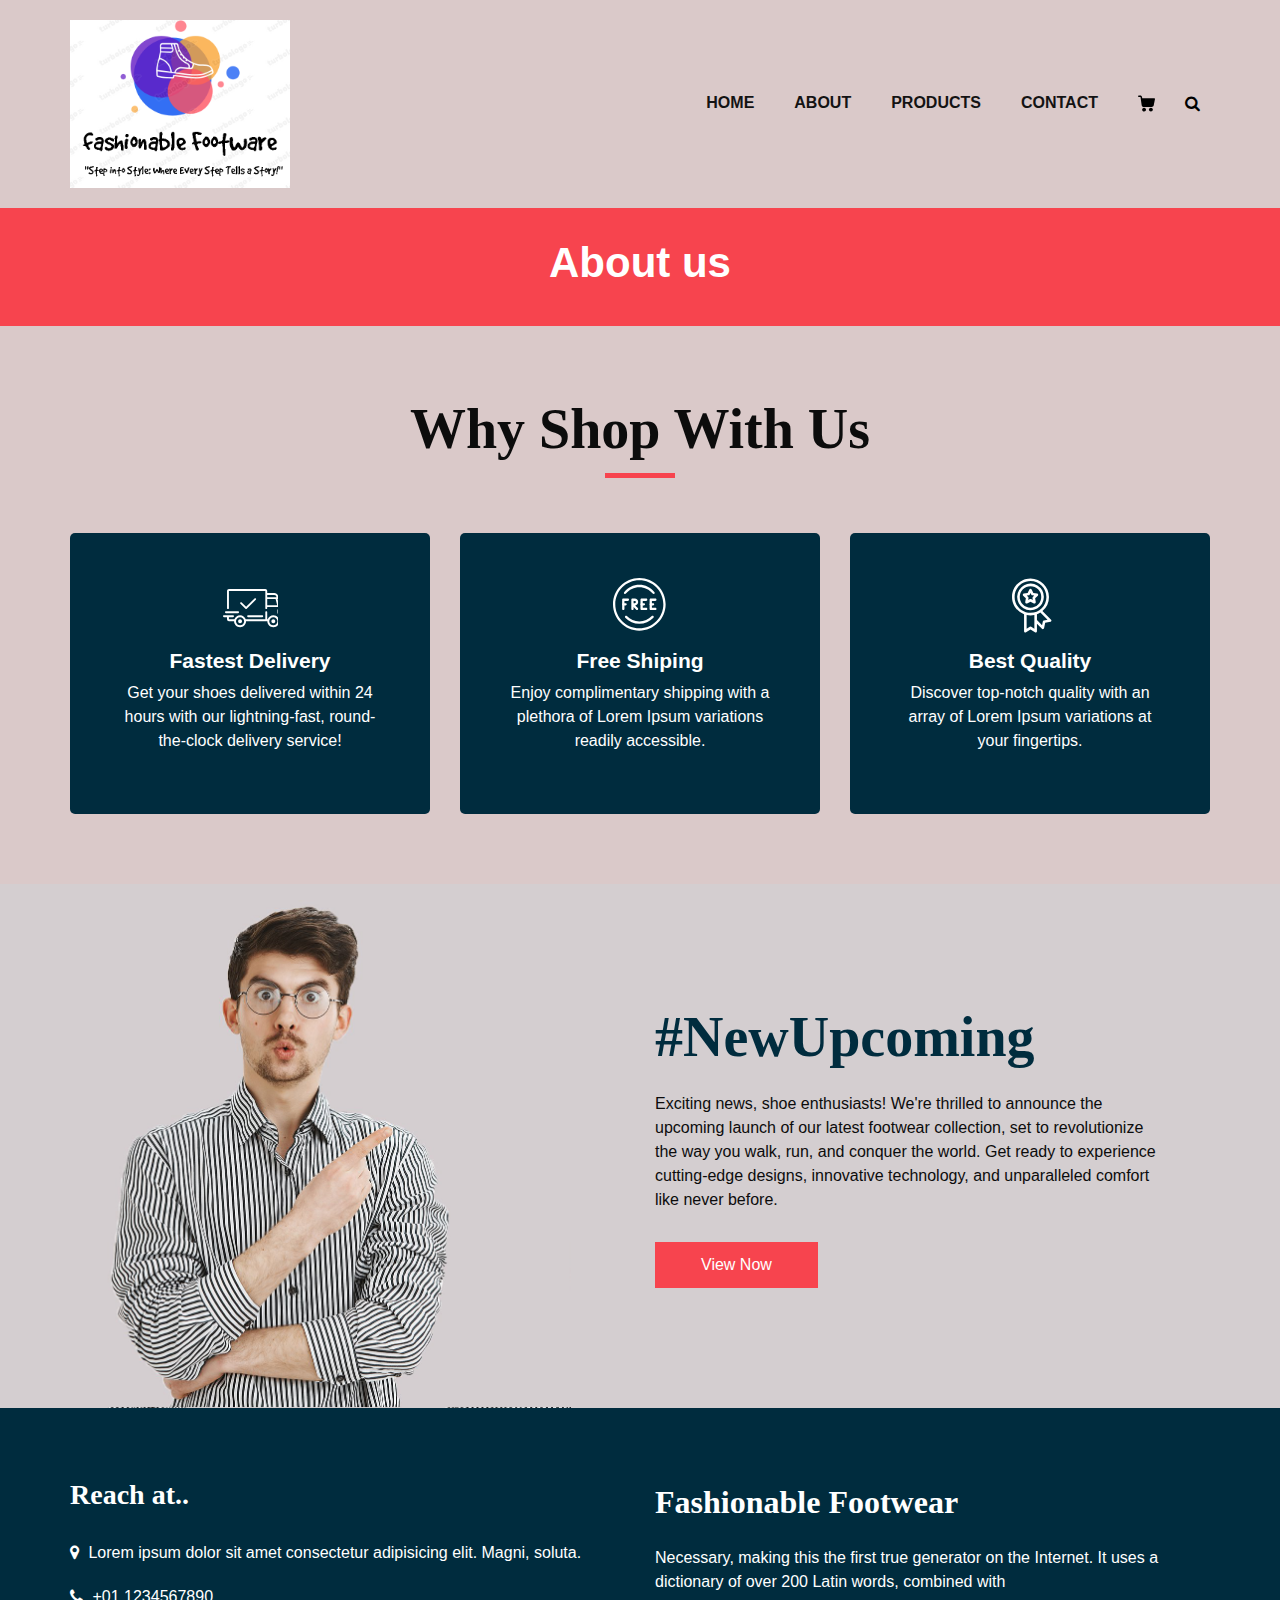
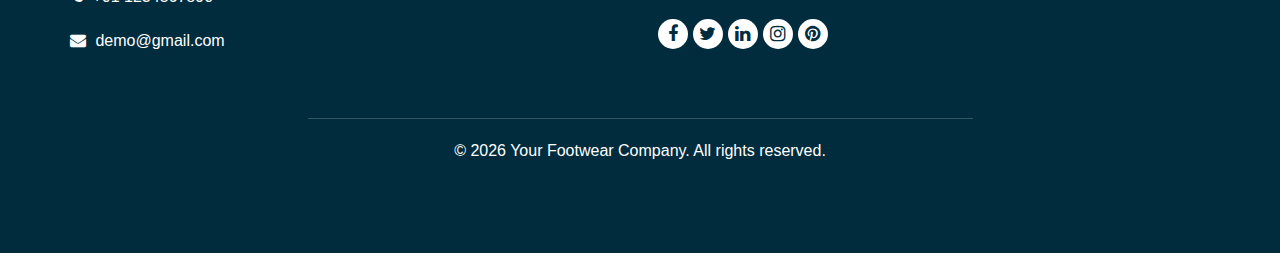
<file: about.html>
<!DOCTYPE html>
<html>

<head>
   <!-- Basic -->
   <meta charset="utf-8" />
   <meta http-equiv="X-UA-Compatible" content="IE=edge" />
   <!-- Mobile Metas -->
   <meta name="viewport" content="width=device-width, initial-scale=1, shrink-to-fit=no" />
   <!-- Site Metas -->
   <meta name="keywords" content="" />
   <meta name="description" content="" />
   <meta name="author" content="" />
   <link rel="shortcut icon" href="images/logo-nav1.png" type="">
   <title>Famms - Fashion HTML Template</title>
   <!-- bootstrap core css -->
   <link rel="stylesheet" type="text/css" href="css/bootstrap.css" />
   <!-- font awesome style -->
   <link href="css/font-awesome.min.css" rel="stylesheet" />
   <!-- Custom styles for this template -->
   <link href="css/style.css" rel="stylesheet" />
   <!-- responsive style -->
   <link href="css/responsive.css" rel="stylesheet" />
</head>

<body class="sub_page">
   <div class="hero_area">
      <!-- header section strats -->
      <header class="header_section">
         <div class="container">
            <nav class="navbar navbar-expand-lg custom_nav-container ">
               <a class="navbar-brand" href="index.html"><img width="220" src="images/logo-nav1.png" alt="#" /></a>
               <button class="navbar-toggler" type="button" data-toggle="collapse" data-target="#navbarSupportedContent"
                  aria-controls="navbarSupportedContent" aria-expanded="false" aria-label="Toggle navigation">
                  <span class=""> </span>
               </button>
               <div class="collapse navbar-collapse" id="navbarSupportedContent">
                  <ul class="navbar-nav">
                     <li class="nav-item">
                        <a class="nav-link" href="index.html">Home <span class="sr-only">(current)</span></a>
                     </li>
                     <!--   <li class="nav-item dropdown active">
                           <a class="nav-link dropdown-toggle" href="#" data-toggle="dropdown" role="button" aria-haspopup="true" aria-expanded="true"> <span class="nav-label">Pages <span class="caret"></span></a>
                           <ul class="dropdown-menu">
                              <li><a href="about.html">About</a></li>
                              <li><a href="testimonial.html">Testimonial</a></li>
                           </ul>
                        </li>-->
                     <li class="nav-item">
                        <a class="nav-link" href="about.html">About</a>
                     <!-- </li>
                     <li class="nav-item">
                        <a class="nav-link" href="testimonial.html"> Testimonial</a>
                     </li> -->
                     <li class="nav-item">
                        <a class="nav-link" href="product.html">Products</a>
                     </li>
                     <!-- <li class="nav-item">
                        <a class="nav-link" href="blog_list.html">Blog</a>
                     </li> -->
                     <li class="nav-item">
                        <a class="nav-link" href="contact.html">Contact</a>
                     </li>
                     <li class="nav-item">
                        <a class="nav-link" href="#">
                           <svg version="1.1" id="Capa_1" xmlns="http://www.w3.org/2000/svg"
                              xmlns:xlink="http://www.w3.org/1999/xlink" x="0px" y="0px" viewBox="0 0 456.029 456.029"
                              style="enable-background:new 0 0 456.029 456.029;" xml:space="preserve">
                              <g>
                                 <g>
                                    <path
                                       d="M345.6,338.862c-29.184,0-53.248,23.552-53.248,53.248c0,29.184,23.552,53.248,53.248,53.248
                                          c29.184,0,53.248-23.552,53.248-53.248C398.336,362.926,374.784,338.862,345.6,338.862z" />
                                 </g>
                              </g>
                              <g>
                                 <g>
                                    <path d="M439.296,84.91c-1.024,0-2.56-0.512-4.096-0.512H112.64l-5.12-34.304C104.448,27.566,84.992,10.67,61.952,10.67H20.48
                                          C9.216,10.67,0,19.886,0,31.15c0,11.264,9.216,20.48,20.48,20.48h41.472c2.56,0,4.608,2.048,5.12,4.608l31.744,216.064
                                          c4.096,27.136,27.648,47.616,55.296,47.616h212.992c26.624,0,49.664-18.944,55.296-45.056l33.28-166.4
                                          C457.728,97.71,450.56,86.958,439.296,84.91z" />
                                 </g>
                              </g>
                              <g>
                                 <g>
                                    <path
                                       d="M215.04,389.55c-1.024-28.16-24.576-50.688-52.736-50.688c-29.696,1.536-52.224,26.112-51.2,55.296
                                          c1.024,28.16,24.064,50.688,52.224,50.688h1.024C193.536,443.31,216.576,418.734,215.04,389.55z" />
                                 </g>
                              </g>
                              <g>
                              </g>
                              <g>
                              </g>
                              <g>
                              </g>
                              <g>
                              </g>
                              <g>
                              </g>
                              <g>
                              </g>
                              <g>
                              </g>
                              <g>
                              </g>
                              <g>
                              </g>
                              <g>
                              </g>
                              <g>
                              </g>
                              <g>
                              </g>
                              <g>
                              </g>
                              <g>
                              </g>
                              <g>
                              </g>
                           </svg>
                        </a>
                     </li>
                     <form class="form-inline">
                        <button class="btn  my-2 my-sm-0 nav_search-btn" type="submit">
                           <i class="fa fa-search" aria-hidden="true"></i>
                        </button>
                     </form>
                  </ul>
               </div>
            </nav>
         </div>
      </header>
      <!-- end header section -->
   </div>
   <!-- inner page section -->
   <section class="inner_page_head">
      <div class="container_fuild">
         <div class="row">
            <div class="col-md-12">
               <div class="full">
                  <h3>About us</h3>
               </div>
            </div>
         </div>
         <div class="info">
            <h6>Lorem ipsum, dolor sit amet consectetur adipisicing elit. <br>Animi, eligendi officia nobis et rerum
               deleniti ex laborum voluptatum unde vitae ea doloremque blanditiis? <br>Id praesentium, facere veritatis
               non sed maiores?Lorem ipsum dolor <br>sit amet consectetur adipisicing elit. Similique, unde.</h6>
         </div>
      </div>
   </section>
   <!-- end inner page section -->
   <!-- why section -->
   <section class="why_section layout_padding">
      <div class="container">
         <div class="heading_container heading_center">
            <h2>
               Why Shop With Us
            </h2>
         </div>
         <div class="row">
            <div class="col-md-4">
               <div class="box ">
                  <div class="img-box">
                     <svg version="1.1" id="Layer_1" xmlns="http://www.w3.org/2000/svg"
                        xmlns:xlink="http://www.w3.org/1999/xlink" x="0px" y="0px" viewBox="0 0 466.67  466.67"
                        style="enable-background:new 0 0 466.67  466.67;" xml:space="preserve">
                        <g>
                           <g>
                              <path d="M476.158,231.363l-13.259-53.035c3.625-0.77,6.345-3.986,6.345-7.839v-8.551c0-18.566-15.105-33.67-33.67-33.67h-60.392
                                    V110.63c0-9.136-7.432-16.568-16.568-16.568H50.772c-9.136,0-16.568,7.432-16.568,16.568V256c0,4.427,3.589,8.017,8.017,8.017
                                    c4.427,0,8.017-3.589,8.017-8.017V110.63c0-0.295,0.239-0.534,0.534-0.534h307.841c0.295,0,0.534,0.239,0.534,0.534v145.372
                                    c0,4.427,3.589,8.017,8.017,8.017c4.427,0,8.017-3.589,8.017-8.017v-9.088h94.569c0.008,0,0.014,0.002,0.021,0.002
                                    c0.008,0,0.015-0.001,0.022-0.001c11.637,0.008,21.518,7.646,24.912,18.171h-24.928c-4.427,0-8.017,3.589-8.017,8.017v17.102
                                    c0,13.851,11.268,25.119,25.119,25.119h9.086v35.273h-20.962c-6.886-19.883-25.787-34.205-47.982-34.205
                                    s-41.097,14.322-47.982,34.205h-3.86v-60.393c0-4.427-3.589-8.017-8.017-8.017c-4.427,0-8.017,3.589-8.017,8.017v60.391H192.817
                                    c-6.886-19.883-25.787-34.205-47.982-34.205s-41.097,14.322-47.982,34.205H50.772c-0.295,0-0.534-0.239-0.534-0.534v-17.637
                                    h34.739c4.427,0,8.017-3.589,8.017-8.017s-3.589-8.017-8.017-8.017H8.017c-4.427,0-8.017,3.589-8.017,8.017
                                    s3.589,8.017,8.017,8.017h26.188v17.637c0,9.136,7.432,16.568,16.568,16.568h43.304c-0.002,0.178-0.014,0.355-0.014,0.534
                                    c0,27.996,22.777,50.772,50.772,50.772s50.772-22.776,50.772-50.772c0-0.18-0.012-0.356-0.014-0.534h180.67
                                    c-0.002,0.178-0.014,0.355-0.014,0.534c0,27.996,22.777,50.772,50.772,50.772c27.995,0,50.772-22.776,50.772-50.772
                                    c0-0.18-0.012-0.356-0.014-0.534h26.203c4.427,0,8.017-3.589,8.017-8.017v-85.511C512,251.989,496.423,234.448,476.158,231.363z
                                    M375.182,144.301h60.392c9.725,0,17.637,7.912,17.637,17.637v0.534h-78.029V144.301z M375.182,230.881v-52.376h71.235
                                    l13.094,52.376H375.182z M144.835,401.904c-19.155,0-34.739-15.583-34.739-34.739s15.584-34.739,34.739-34.739
                                    c19.155,0,34.739,15.583,34.739,34.739S163.99,401.904,144.835,401.904z M427.023,401.904c-19.155,0-34.739-15.583-34.739-34.739
                                    s15.584-34.739,34.739-34.739c19.155,0,34.739,15.583,34.739,34.739S446.178,401.904,427.023,401.904z M495.967,299.29h-9.086
                                    c-5.01,0-9.086-4.076-9.086-9.086v-9.086h18.171V299.29z" />
                           </g>
                        </g>
                        <g>
                           <g>
                              <path
                                 d="M144.835,350.597c-9.136,0-16.568,7.432-16.568,16.568c0,9.136,7.432,16.568,16.568,16.568
                                    c9.136,0,16.568-7.432,16.568-16.568C161.403,358.029,153.971,350.597,144.835,350.597z" />
                           </g>
                        </g>
                        <g>
                           <g>
                              <path
                                 d="M427.023,350.597c-9.136,0-16.568,7.432-16.568,16.568c0,9.136,7.432,16.568,16.568,16.568
                                    c9.136,0,16.568-7.432,16.568-16.568C443.591,358.029,436.159,350.597,427.023,350.597z" />
                           </g>
                        </g>
                        <g>
                           <g>
                              <path d="M332.96,316.393H213.244c-4.427,0-8.017,3.589-8.017,8.017s3.589,8.017,8.017,8.017H332.96
                                    c4.427,0,8.017-3.589,8.017-8.017S337.388,316.393,332.96,316.393z" />
                           </g>
                        </g>
                        <g>
                           <g>
                              <path d="M127.733,282.188H25.119c-4.427,0-8.017,3.589-8.017,8.017s3.589,8.017,8.017,8.017h102.614
                                    c4.427,0,8.017-3.589,8.017-8.017S132.16,282.188,127.733,282.188z" />
                           </g>
                        </g>
                        <g>
                           <g>
                              <path d="M278.771,173.37c-3.13-3.13-8.207-3.13-11.337,0.001l-71.292,71.291l-37.087-37.087c-3.131-3.131-8.207-3.131-11.337,0
                                    c-3.131,3.131-3.131,8.206,0,11.337l42.756,42.756c1.565,1.566,3.617,2.348,5.668,2.348s4.104-0.782,5.668-2.348l76.96-76.96
                                    C281.901,181.576,281.901,176.501,278.771,173.37z" />
                           </g>
                        </g>
                        <g>
                        </g>
                        <g>
                        </g>
                        <g>
                        </g>
                        <g>
                        </g>
                        <g>
                        </g>
                        <g>
                        </g>
                        <g>
                        </g>
                        <g>
                        </g>
                        <g>
                        </g>
                        <g>
                        </g>
                        <g>
                        </g>
                        <g>
                        </g>
                        <g>
                        </g>
                        <g>
                        </g>
                        <g>
                        </g>
                     </svg>
                  </div>
                  <div class="detail-box">
                     <h5>
                        Fastest Delivery
                     </h5>
                     <p>
                        Get your shoes delivered within 24 hours with our lightning-fast, round-the-clock delivery service!
                     </p>
                  </div>
               </div>
            </div>
            <div class="col-md-4">
               <div class="box ">
                  <div class="img-box">
                     <svg version="1.1" id="Capa_1" xmlns="http://www.w3.org/2000/svg"
                        xmlns:xlink="http://www.w3.org/1999/xlink" x="0px" y="0px" viewBox="0 0 512.667 512.667"height="512" width="512"
                        style="enable-background:new 0 0 512.667 512.667;" xml:space="preserve">
                        <g>
                           <g>
                              <path d="M138.667,192H96c-5.888,0-10.667,4.779-10.667,10.667V288c0,5.888,4.779,10.667,10.667,10.667s10.667-4.779,10.667-10.667
                                    v-74.667h32c5.888,0,10.667-4.779,10.667-10.667S144.555,192,138.667,192z" />
                           </g>
                        </g>
                        <g>
                           <g>
                              <path d="M117.333,234.667H96c-5.888,0-10.667,4.779-10.667,10.667S90.112,256,96,256h21.333c5.888,0,10.667-4.779,10.667-10.667
                                    S123.221,234.667,117.333,234.667z" />
                           </g>
                        </g>
                        <g>
                           <g>
                              <path d="M245.333,0C110.059,0,0,110.059,0,245.333s110.059,245.333,245.333,245.333s245.333-110.059,245.333-245.333
                                    S380.608,0,245.333,0z M245.333,469.333c-123.52,0-224-100.48-224-224s100.48-224,224-224s224,100.48,224,224
                                    S368.853,469.333,245.333,469.333z" />
                           </g>
                        </g>
                        <g>
                           <g>
                              <path d="M386.752,131.989C352.085,88.789,300.544,64,245.333,64s-106.752,24.789-141.419,67.989
                                    c-3.691,4.587-2.965,11.307,1.643,14.997c4.587,3.691,11.307,2.965,14.976-1.643c30.613-38.144,76.096-60.011,124.8-60.011
                                    s94.187,21.867,124.779,60.011c2.112,2.624,5.205,3.989,8.32,3.989c2.368,0,4.715-0.768,6.677-2.347
                                    C389.717,143.296,390.443,136.576,386.752,131.989z" />
                           </g>
                        </g>
                        <g>
                           <g>
                              <path
                                 d="M376.405,354.923c-4.224-4.032-11.008-3.861-15.061,0.405c-30.613,32.235-71.808,50.005-116.011,50.005
                                    s-85.397-17.771-115.989-50.005c-4.032-4.309-10.816-4.437-15.061-0.405c-4.309,4.053-4.459,10.816-0.405,15.083
                                    c34.667,36.544,81.344,56.661,131.456,56.661s96.789-20.117,131.477-56.661C380.864,365.739,380.693,358.976,376.405,354.923z" />
                           </g>
                        </g>
                        <g>
                           <g>
                              <path d="M206.805,255.723c15.701-2.027,27.861-15.488,27.861-31.723c0-17.643-14.357-32-32-32h-21.333
                                    c-5.888,0-10.667,4.779-10.667,10.667v42.581c0,0.043,0,0.107,0,0.149V288c0,5.888,4.779,10.667,10.667,10.667
                                    S192,293.888,192,288v-16.917l24.448,24.469c2.091,2.069,4.821,3.115,7.552,3.115c2.731,0,5.461-1.045,7.531-3.136
                                    c4.16-4.16,4.16-10.923,0-15.083L206.805,255.723z M192,234.667v-21.333h10.667c5.867,0,10.667,4.779,10.667,10.667
                                    s-4.8,10.667-10.667,10.667H192z" />
                           </g>
                        </g>
                        <g>
                           <g>
                              <path d="M309.333,277.333h-32v-64h32c5.888,0,10.667-4.779,10.667-10.667S315.221,192,309.333,192h-42.667
                                    c-5.888,0-10.667,4.779-10.667,10.667V288c0,5.888,4.779,10.667,10.667,10.667h42.667c5.888,0,10.667-4.779,10.667-10.667
                                    S315.221,277.333,309.333,277.333z" />
                           </g>
                        </g>
                        <g>
                           <g>
                              <path d="M288,234.667h-21.333c-5.888,0-10.667,4.779-10.667,10.667S260.779,256,266.667,256H288
                                    c5.888,0,10.667-4.779,10.667-10.667S293.888,234.667,288,234.667z" />
                           </g>
                        </g>
                        <g>
                           <g>
                              <path d="M394.667,277.333h-32v-64h32c5.888,0,10.667-4.779,10.667-10.667S400.555,192,394.667,192H352
                                    c-5.888,0-10.667,4.779-10.667,10.667V288c0,5.888,4.779,10.667,10.667,10.667h42.667c5.888,0,10.667-4.779,10.667-10.667
                                    S400.555,277.333,394.667,277.333z" />
                           </g>
                        </g>
                        <g>
                           <g>
                              <path d="M373.333,234.667H352c-5.888,0-10.667,4.779-10.667,10.667S346.112,256,352,256h21.333
                                    c5.888,0,10.667-4.779,10.667-10.667S379.221,234.667,373.333,234.667z" />
                           </g>
                        </g>
                        <g>
                        </g>
                        <g>
                        </g>
                        <g>
                        </g>
                        <g>
                        </g>
                        <g>
                        </g>
                        <g>
                        </g>
                        <g>
                        </g>
                        <g>
                        </g>
                        <g>
                        </g>
                        <g>
                        </g>
                        <g>
                        </g>
                        <g>
                        </g>
                        <g>
                        </g>
                        <g>
                        </g>
                        <g>
                        </g>
                     </svg>
                  </div>
                  <div class="detail-box">
                     <h5>
                        Free Shiping
                     </h5>
                     <p>
                    
                    Enjoy complimentary shipping with a plethora of Lorem Ipsum variations readily accessible.
                     </p>
                  </div>
               </div>
            </div>
            <div class="col-md-4">
               <div class="box ">
                  <div class="img-box">
                     <svg id="_30_Premium" height="512" viewBox="0 0 512 512" width="512"
                        xmlns="http://www.w3.org/2000/svg" data-name="30_Premium">
                        <g id="filled">
                           <path
                              d="m252.92 300h3.08a124.245 124.245 0 1 0 -4.49-.09c.075.009.15.023.226.03.394.039.789.06 1.184.06zm-96.92-124a100 100 0 1 1 100 100 100.113 100.113 0 0 1 -100-100z" />
                           <path
                              d="m447.445 387.635-80.4-80.4a171.682 171.682 0 0 0 60.955-131.235c0-94.841-77.159-172-172-172s-172 77.159-172 172c0 73.747 46.657 136.794 112 161.2v158.8c-.3 9.289 11.094 15.384 18.656 9.984l41.344-27.562 41.344 27.562c7.574 5.4 18.949-.7 18.656-9.984v-70.109l46.6 46.594c6.395 6.789 18.712 3.025 20.253-6.132l9.74-48.724 48.725-9.742c9.163-1.531 12.904-13.893 6.127-20.252zm-339.445-211.635c0-81.607 66.393-148 148-148s148 66.393 148 148-66.393 148-148 148-148-66.393-148-148zm154.656 278.016a12 12 0 0 0 -13.312 0l-29.344 19.562v-129.378a172.338 172.338 0 0 0 72 0v129.38zm117.381-58.353a12 12 0 0 0 -9.415 9.415l-6.913 34.58-47.709-47.709v-54.749a171.469 171.469 0 0 0 31.467-15.6l67.151 67.152z" />
                           <path
                              d="m287.62 236.985c8.349 4.694 19.251-3.212 17.367-12.618l-5.841-35.145 25.384-25c7.049-6.5 2.89-19.3-6.634-20.415l-35.23-5.306-15.933-31.867c-4.009-8.713-17.457-8.711-21.466 0l-15.933 31.866-35.23 5.306c-9.526 1.119-13.681 13.911-6.634 20.415l25.384 25-5.841 35.145c-1.879 9.406 9 17.31 17.367 12.618l31.62-16.414zm-53-32.359 2.928-17.615a12 12 0 0 0 -3.417-10.516l-12.721-12.531 17.658-2.66a12 12 0 0 0 8.947-6.5l7.985-15.971 7.985 15.972a12 12 0 0 0 8.947 6.5l17.658 2.66-12.723 12.535a12 12 0 0 0 -3.417 10.516l2.928 17.615-15.849-8.231a12 12 0 0 0 -11.058 0z" />
                        </g>
                     </svg>
                  </div>
                  <div class="detail-box">
                     <h5>
                        Best Quality
                     </h5>
                     <p>
                     
                   Discover top-notch quality with an array of Lorem Ipsum variations at your fingertips.
                     </p>
                  </div>
               </div>
            </div>
         </div>
      </div>
   </section>
   <!-- end why section -->
   <!-- arrival section -->
   <section class="arrival_section">
      <div class="container">
         <div class="box">
            <div class="arrival_bg_box">
               <img src="images/arrival-bg.png" alt="">
            </div>
            <div class="row">
               <div class="col-md-6 ml-auto">
                  <div class="heading_container remove_line_bt">
                     <h2>
                        #NewUpcoming
                     </h2>
                  </div>
                  <p style="margin-top: 20px;margin-bottom: 30px;">
                     Exciting news, shoe enthusiasts! We're thrilled to announce the upcoming launch of our latest footwear collection, set to revolutionize the way you walk, run, and conquer the world. Get ready to experience cutting-edge designs, innovative technology, and unparalleled comfort like never before.
                  </p>
                  <a href="product.html">
                     View Now
                  </a>
               </div>
            </div>
         </div>
      </div>
   </section>
   <!-- end arrival section -->
   <!-- footer section -->
   <footer class="footer_section">
      <div class="container">
         <div class="row">
            <div class="col-md-6 footer-col flex">
               <div class="footer_contact">
                  <h4>
                     Reach at..
                  </h4>
                  <div class="contact_link_box">
                     <a href="">
                        <i class="fa fa-map-marker" aria-hidden="true"></i>
                        <span>
                          Lorem ipsum dolor sit amet consectetur adipisicing elit. Magni, soluta.
                        </span>
                     </a>
                     <a href="">
                        <i class="fa fa-phone" aria-hidden="true"></i>
                        <span>
                           +01 1234567890
                        </span>
                     </a>
                     <a href="">
                        <i class="fa fa-envelope" aria-hidden="true"></i>
                        <span>
                           demo@gmail.com
                        </span>
                     </a>
                  </div>
               </div>
            </div>
            <div class="col-md-6 footer-col">
               <div class="footer_detail">
                  <a href="index.html" class="footer-logo">
                     Fashionable Footwear
                  </a>
                  <p>
                     Necessary, making this the first true generator on the Internet. It uses a dictionary of over 200
                     Latin words, combined with
                  </p>
                  <div class="footer_social">
                     <a href="">
                        <i class="fa fa-facebook" aria-hidden="true"></i>
                     </a>
                     <a href="">
                        <i class="fa fa-twitter" aria-hidden="true"></i>
                     </a>
                     <a href="">
                        <i class="fa fa-linkedin" aria-hidden="true"></i>
                     </a>
                     <a href="">
                        <i class="fa fa-instagram" aria-hidden="true"></i>
                     </a>
                     <a href="">
                        <i class="fa fa-pinterest" aria-hidden="true"></i>
                     </a>
                  </div>
               </div>
            </div>
         </div>
         <div class="footer-info">
            <div class="col-lg-7 mx-auto px-0">
               <p>
                  &copy; <span id="displayYear"></span>  Your Footwear Company. All rights reserved.
               </p>
            </div>
         </div>
      </div>
   </footer>
   <!-- footer section -->
   <!-- jQery -->
   <script src="js/jquery-3.4.1.min.js"></script>
   <!-- popper js -->
   <script src="js/popper.min.js"></script>
   <!-- bootstrap js -->
   <script src="js/bootstrap.js"></script>
   <!-- custom js -->
   <script src="js/custom.js"></script>
</body>

</html>
</file>
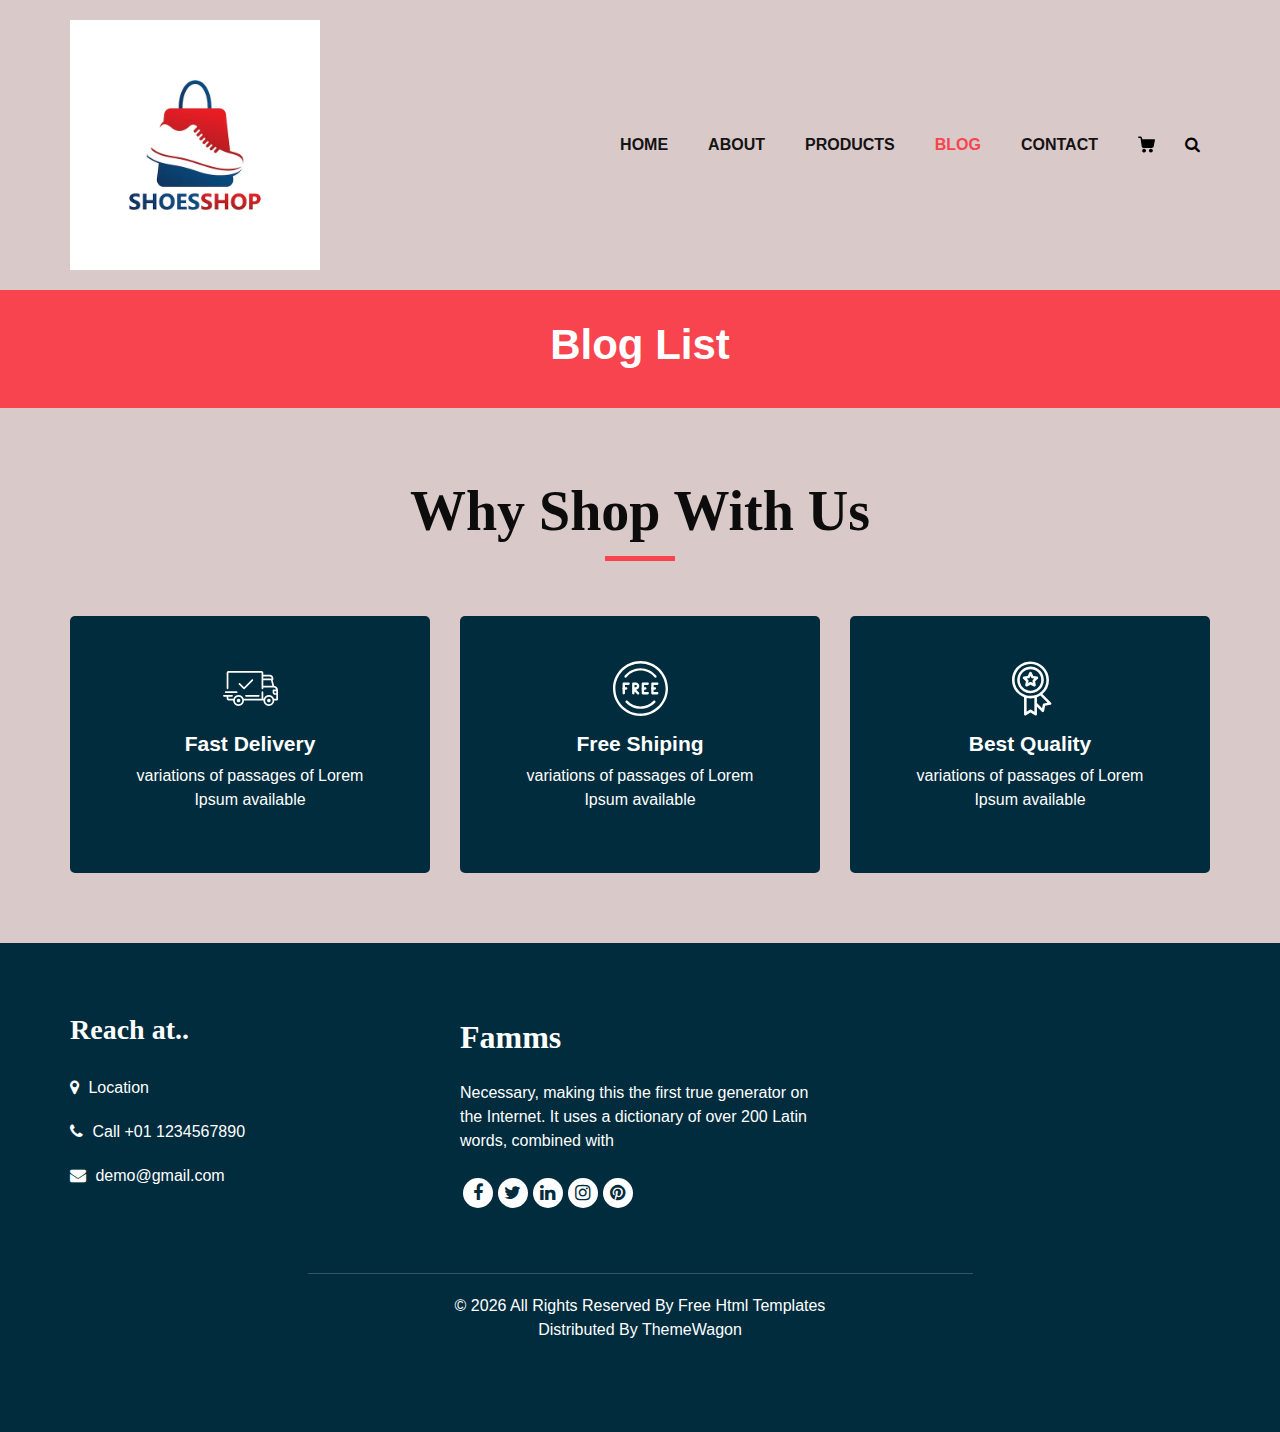
<file: blog_list.html>
<!DOCTYPE html>
<html>
   <head>
      <!-- Basic -->
      <meta charset="utf-8" />
      <meta http-equiv="X-UA-Compatible" content="IE=edge" />
      <!-- Mobile Metas -->
      <meta name="viewport" content="width=device-width, initial-scale=1, shrink-to-fit=no" />
      <!-- Site Metas -->
      <meta name="keywords" content="" />
      <meta name="description" content="" />
      <meta name="author" content="" />
      <link rel="shortcut icon" href="images/favicon.png" type="">
      <title>Famms - Fashion HTML Template</title>
      <!-- bootstrap core css -->
      <link rel="stylesheet" type="text/css" href="css/bootstrap.css" />
      <!-- font awesome style -->
      <link href="css/font-awesome.min.css" rel="stylesheet" />
      <!-- Custom styles for this template -->
      <link href="css/style.css" rel="stylesheet" />
      <!-- responsive style -->
      <link href="css/responsive.css" rel="stylesheet" />
   </head>
   <body class="sub_page">
      <div class="hero_area">
         <!-- header section strats -->
         <header class="header_section">
            <div class="container">
               <nav class="navbar navbar-expand-lg custom_nav-container ">
                  <a class="navbar-brand" href="index.html"><img width="250" src="images/shoes logo.avif" alt="#" /></a>
                  <button class="navbar-toggler" type="button" data-toggle="collapse" data-target="#navbarSupportedContent" aria-controls="navbarSupportedContent" aria-expanded="false" aria-label="Toggle navigation">
                  <span class=""> </span>
                  </button>
                  <div class="collapse navbar-collapse" id="navbarSupportedContent">
                     <ul class="navbar-nav">
                        <li class="nav-item">
                           <a class="nav-link" href="index.html">Home <span class="sr-only">(current)</span></a>
                        </li>
                  <!--      <li class="nav-item dropdown">
                           <a class="nav-link dropdown-toggle" href="#" data-toggle="dropdown" role="button" aria-haspopup="true" aria-expanded="true"> <span class="nav-label">Pages <span class="caret"></span></a>
                           <ul class="dropdown-menu">
                              <li><a href="about.html">About</a></li>
                              <li><a href="testimonial.html">Testimonial</a></li>
                           </ul>
                        </li> -->
                        <li class="nav-item">
                           <a class="nav-link" href="about.html">About</a>
                        </li>
                        <li class="nav-item">
                           <a class="nav-link" href="product.html">Products</a>
                        </li>
                        <li class="nav-item active">
                           <a class="nav-link" href="blog_list.html">Blog</a>
                        </li>
                        <li class="nav-item">
                           <a class="nav-link" href="contact.html">Contact</a>
                        </li>
                        <li class="nav-item">
                           <a class="nav-link" href="#">
                              <svg version="1.1" id="Capa_1" xmlns="http://www.w3.org/2000/svg" xmlns:xlink="http://www.w3.org/1999/xlink" x="0px" y="0px" viewBox="0 0 456.029 456.029" style="enable-background:new 0 0 456.029 456.029;" xml:space="preserve">
                                 <g>
                                    <g>
                                       <path d="M345.6,338.862c-29.184,0-53.248,23.552-53.248,53.248c0,29.184,23.552,53.248,53.248,53.248
                                          c29.184,0,53.248-23.552,53.248-53.248C398.336,362.926,374.784,338.862,345.6,338.862z" />
                                    </g>
                                 </g>
                                 <g>
                                    <g>
                                       <path d="M439.296,84.91c-1.024,0-2.56-0.512-4.096-0.512H112.64l-5.12-34.304C104.448,27.566,84.992,10.67,61.952,10.67H20.48
                                          C9.216,10.67,0,19.886,0,31.15c0,11.264,9.216,20.48,20.48,20.48h41.472c2.56,0,4.608,2.048,5.12,4.608l31.744,216.064
                                          c4.096,27.136,27.648,47.616,55.296,47.616h212.992c26.624,0,49.664-18.944,55.296-45.056l33.28-166.4
                                          C457.728,97.71,450.56,86.958,439.296,84.91z" />
                                    </g>
                                 </g>
                                 <g>
                                    <g>
                                       <path d="M215.04,389.55c-1.024-28.16-24.576-50.688-52.736-50.688c-29.696,1.536-52.224,26.112-51.2,55.296
                                          c1.024,28.16,24.064,50.688,52.224,50.688h1.024C193.536,443.31,216.576,418.734,215.04,389.55z" />
                                    </g>
                                 </g>
                                 <g>
                                 </g>
                                 <g>
                                 </g>
                                 <g>
                                 </g>
                                 <g>
                                 </g>
                                 <g>
                                 </g>
                                 <g>
                                 </g>
                                 <g>
                                 </g>
                                 <g>
                                 </g>
                                 <g>
                                 </g>
                                 <g>
                                 </g>
                                 <g>
                                 </g>
                                 <g>
                                 </g>
                                 <g>
                                 </g>
                                 <g>
                                 </g>
                                 <g>
                                 </g>
                              </svg>
                           </a>
                        </li>
                        <form class="form-inline">
                           <button class="btn  my-2 my-sm-0 nav_search-btn" type="submit">
                           <i class="fa fa-search" aria-hidden="true"></i>
                           </button>
                        </form>
                     </ul>
                  </div>
               </nav>
            </div>
         </header>
         <!-- end header section -->
      </div>
      <!-- inner page section -->
      <section class="inner_page_head">
         <div class="container_fuild">
            <div class="row">
               <div class="col-md-12">
                  <div class="full">
                     <h3>Blog List</h3>
                  </div>
               </div>
            </div>
         </div>
      </section>
      <!-- end inner page section -->
      <!-- why section -->
      <section class="why_section layout_padding">
         <div class="container">
            <div class="heading_container heading_center">
               <h2>
                  Why Shop With Us
               </h2>
            </div>
            <div class="row">
               <div class="col-md-4">
                  <div class="box ">
                     <div class="img-box">
                        <svg version="1.1" id="Layer_1" xmlns="http://www.w3.org/2000/svg" xmlns:xlink="http://www.w3.org/1999/xlink" x="0px" y="0px" viewBox="0 0 512 512" style="enable-background:new 0 0 512 512;" xml:space="preserve">
                           <g>
                              <g>
                                 <path d="M476.158,231.363l-13.259-53.035c3.625-0.77,6.345-3.986,6.345-7.839v-8.551c0-18.566-15.105-33.67-33.67-33.67h-60.392
                                    V110.63c0-9.136-7.432-16.568-16.568-16.568H50.772c-9.136,0-16.568,7.432-16.568,16.568V256c0,4.427,3.589,8.017,8.017,8.017
                                    c4.427,0,8.017-3.589,8.017-8.017V110.63c0-0.295,0.239-0.534,0.534-0.534h307.841c0.295,0,0.534,0.239,0.534,0.534v145.372
                                    c0,4.427,3.589,8.017,8.017,8.017c4.427,0,8.017-3.589,8.017-8.017v-9.088h94.569c0.008,0,0.014,0.002,0.021,0.002
                                    c0.008,0,0.015-0.001,0.022-0.001c11.637,0.008,21.518,7.646,24.912,18.171h-24.928c-4.427,0-8.017,3.589-8.017,8.017v17.102
                                    c0,13.851,11.268,25.119,25.119,25.119h9.086v35.273h-20.962c-6.886-19.883-25.787-34.205-47.982-34.205
                                    s-41.097,14.322-47.982,34.205h-3.86v-60.393c0-4.427-3.589-8.017-8.017-8.017c-4.427,0-8.017,3.589-8.017,8.017v60.391H192.817
                                    c-6.886-19.883-25.787-34.205-47.982-34.205s-41.097,14.322-47.982,34.205H50.772c-0.295,0-0.534-0.239-0.534-0.534v-17.637
                                    h34.739c4.427,0,8.017-3.589,8.017-8.017s-3.589-8.017-8.017-8.017H8.017c-4.427,0-8.017,3.589-8.017,8.017
                                    s3.589,8.017,8.017,8.017h26.188v17.637c0,9.136,7.432,16.568,16.568,16.568h43.304c-0.002,0.178-0.014,0.355-0.014,0.534
                                    c0,27.996,22.777,50.772,50.772,50.772s50.772-22.776,50.772-50.772c0-0.18-0.012-0.356-0.014-0.534h180.67
                                    c-0.002,0.178-0.014,0.355-0.014,0.534c0,27.996,22.777,50.772,50.772,50.772c27.995,0,50.772-22.776,50.772-50.772
                                    c0-0.18-0.012-0.356-0.014-0.534h26.203c4.427,0,8.017-3.589,8.017-8.017v-85.511C512,251.989,496.423,234.448,476.158,231.363z
                                    M375.182,144.301h60.392c9.725,0,17.637,7.912,17.637,17.637v0.534h-78.029V144.301z M375.182,230.881v-52.376h71.235
                                    l13.094,52.376H375.182z M144.835,401.904c-19.155,0-34.739-15.583-34.739-34.739s15.584-34.739,34.739-34.739
                                    c19.155,0,34.739,15.583,34.739,34.739S163.99,401.904,144.835,401.904z M427.023,401.904c-19.155,0-34.739-15.583-34.739-34.739
                                    s15.584-34.739,34.739-34.739c19.155,0,34.739,15.583,34.739,34.739S446.178,401.904,427.023,401.904z M495.967,299.29h-9.086
                                    c-5.01,0-9.086-4.076-9.086-9.086v-9.086h18.171V299.29z" />
                              </g>
                           </g>
                           <g>
                              <g>
                                 <path d="M144.835,350.597c-9.136,0-16.568,7.432-16.568,16.568c0,9.136,7.432,16.568,16.568,16.568
                                    c9.136,0,16.568-7.432,16.568-16.568C161.403,358.029,153.971,350.597,144.835,350.597z" />
                              </g>
                           </g>
                           <g>
                              <g>
                                 <path d="M427.023,350.597c-9.136,0-16.568,7.432-16.568,16.568c0,9.136,7.432,16.568,16.568,16.568
                                    c9.136,0,16.568-7.432,16.568-16.568C443.591,358.029,436.159,350.597,427.023,350.597z" />
                              </g>
                           </g>
                           <g>
                              <g>
                                 <path d="M332.96,316.393H213.244c-4.427,0-8.017,3.589-8.017,8.017s3.589,8.017,8.017,8.017H332.96
                                    c4.427,0,8.017-3.589,8.017-8.017S337.388,316.393,332.96,316.393z" />
                              </g>
                           </g>
                           <g>
                              <g>
                                 <path d="M127.733,282.188H25.119c-4.427,0-8.017,3.589-8.017,8.017s3.589,8.017,8.017,8.017h102.614
                                    c4.427,0,8.017-3.589,8.017-8.017S132.16,282.188,127.733,282.188z" />
                              </g>
                           </g>
                           <g>
                              <g>
                                 <path d="M278.771,173.37c-3.13-3.13-8.207-3.13-11.337,0.001l-71.292,71.291l-37.087-37.087c-3.131-3.131-8.207-3.131-11.337,0
                                    c-3.131,3.131-3.131,8.206,0,11.337l42.756,42.756c1.565,1.566,3.617,2.348,5.668,2.348s4.104-0.782,5.668-2.348l76.96-76.96
                                    C281.901,181.576,281.901,176.501,278.771,173.37z" />
                              </g>
                           </g>
                           <g>
                           </g>
                           <g>
                           </g>
                           <g>
                           </g>
                           <g>
                           </g>
                           <g>
                           </g>
                           <g>
                           </g>
                           <g>
                           </g>
                           <g>
                           </g>
                           <g>
                           </g>
                           <g>
                           </g>
                           <g>
                           </g>
                           <g>
                           </g>
                           <g>
                           </g>
                           <g>
                           </g>
                           <g>
                           </g>
                        </svg>
                     </div>
                     <div class="detail-box">
                        <h5>
                           Fast Delivery
                        </h5>
                        <p>
                           variations of passages of Lorem Ipsum available
                        </p>
                     </div>
                  </div>
               </div>
               <div class="col-md-4">
                  <div class="box ">
                     <div class="img-box">
                        <svg version="1.1" id="Capa_1" xmlns="http://www.w3.org/2000/svg" xmlns:xlink="http://www.w3.org/1999/xlink" x="0px" y="0px" viewBox="0 0 490.667 490.667" style="enable-background:new 0 0 490.667 490.667;" xml:space="preserve">
                           <g>
                              <g>
                                 <path d="M138.667,192H96c-5.888,0-10.667,4.779-10.667,10.667V288c0,5.888,4.779,10.667,10.667,10.667s10.667-4.779,10.667-10.667
                                    v-74.667h32c5.888,0,10.667-4.779,10.667-10.667S144.555,192,138.667,192z" />
                              </g>
                           </g>
                           <g>
                              <g>
                                 <path d="M117.333,234.667H96c-5.888,0-10.667,4.779-10.667,10.667S90.112,256,96,256h21.333c5.888,0,10.667-4.779,10.667-10.667
                                    S123.221,234.667,117.333,234.667z" />
                              </g>
                           </g>
                           <g>
                              <g>
                                 <path d="M245.333,0C110.059,0,0,110.059,0,245.333s110.059,245.333,245.333,245.333s245.333-110.059,245.333-245.333
                                    S380.608,0,245.333,0z M245.333,469.333c-123.52,0-224-100.48-224-224s100.48-224,224-224s224,100.48,224,224
                                    S368.853,469.333,245.333,469.333z" />
                              </g>
                           </g>
                           <g>
                              <g>
                                 <path d="M386.752,131.989C352.085,88.789,300.544,64,245.333,64s-106.752,24.789-141.419,67.989
                                    c-3.691,4.587-2.965,11.307,1.643,14.997c4.587,3.691,11.307,2.965,14.976-1.643c30.613-38.144,76.096-60.011,124.8-60.011
                                    s94.187,21.867,124.779,60.011c2.112,2.624,5.205,3.989,8.32,3.989c2.368,0,4.715-0.768,6.677-2.347
                                    C389.717,143.296,390.443,136.576,386.752,131.989z" />
                              </g>
                           </g>
                           <g>
                              <g>
                                 <path d="M376.405,354.923c-4.224-4.032-11.008-3.861-15.061,0.405c-30.613,32.235-71.808,50.005-116.011,50.005
                                    s-85.397-17.771-115.989-50.005c-4.032-4.309-10.816-4.437-15.061-0.405c-4.309,4.053-4.459,10.816-0.405,15.083
                                    c34.667,36.544,81.344,56.661,131.456,56.661s96.789-20.117,131.477-56.661C380.864,365.739,380.693,358.976,376.405,354.923z" />
                              </g>
                           </g>
                           <g>
                              <g>
                                 <path d="M206.805,255.723c15.701-2.027,27.861-15.488,27.861-31.723c0-17.643-14.357-32-32-32h-21.333
                                    c-5.888,0-10.667,4.779-10.667,10.667v42.581c0,0.043,0,0.107,0,0.149V288c0,5.888,4.779,10.667,10.667,10.667
                                    S192,293.888,192,288v-16.917l24.448,24.469c2.091,2.069,4.821,3.115,7.552,3.115c2.731,0,5.461-1.045,7.531-3.136
                                    c4.16-4.16,4.16-10.923,0-15.083L206.805,255.723z M192,234.667v-21.333h10.667c5.867,0,10.667,4.779,10.667,10.667
                                    s-4.8,10.667-10.667,10.667H192z" />
                              </g>
                           </g>
                           <g>
                              <g>
                                 <path d="M309.333,277.333h-32v-64h32c5.888,0,10.667-4.779,10.667-10.667S315.221,192,309.333,192h-42.667
                                    c-5.888,0-10.667,4.779-10.667,10.667V288c0,5.888,4.779,10.667,10.667,10.667h42.667c5.888,0,10.667-4.779,10.667-10.667
                                    S315.221,277.333,309.333,277.333z" />
                              </g>
                           </g>
                           <g>
                              <g>
                                 <path d="M288,234.667h-21.333c-5.888,0-10.667,4.779-10.667,10.667S260.779,256,266.667,256H288
                                    c5.888,0,10.667-4.779,10.667-10.667S293.888,234.667,288,234.667z" />
                              </g>
                           </g>
                           <g>
                              <g>
                                 <path d="M394.667,277.333h-32v-64h32c5.888,0,10.667-4.779,10.667-10.667S400.555,192,394.667,192H352
                                    c-5.888,0-10.667,4.779-10.667,10.667V288c0,5.888,4.779,10.667,10.667,10.667h42.667c5.888,0,10.667-4.779,10.667-10.667
                                    S400.555,277.333,394.667,277.333z" />
                              </g>
                           </g>
                           <g>
                              <g>
                                 <path d="M373.333,234.667H352c-5.888,0-10.667,4.779-10.667,10.667S346.112,256,352,256h21.333
                                    c5.888,0,10.667-4.779,10.667-10.667S379.221,234.667,373.333,234.667z" />
                              </g>
                           </g>
                           <g>
                           </g>
                           <g>
                           </g>
                           <g>
                           </g>
                           <g>
                           </g>
                           <g>
                           </g>
                           <g>
                           </g>
                           <g>
                           </g>
                           <g>
                           </g>
                           <g>
                           </g>
                           <g>
                           </g>
                           <g>
                           </g>
                           <g>
                           </g>
                           <g>
                           </g>
                           <g>
                           </g>
                           <g>
                           </g>
                        </svg>
                     </div>
                     <div class="detail-box">
                        <h5>
                           Free Shiping
                        </h5>
                        <p>
                           variations of passages of Lorem Ipsum available
                        </p>
                     </div>
                  </div>
               </div>
               <div class="col-md-4">
                  <div class="box ">
                     <div class="img-box">
                        <svg id="_30_Premium" height="512" viewBox="0 0 512 512" width="512" xmlns="http://www.w3.org/2000/svg" data-name="30_Premium">
                           <g id="filled">
                              <path d="m252.92 300h3.08a124.245 124.245 0 1 0 -4.49-.09c.075.009.15.023.226.03.394.039.789.06 1.184.06zm-96.92-124a100 100 0 1 1 100 100 100.113 100.113 0 0 1 -100-100z" />
                              <path d="m447.445 387.635-80.4-80.4a171.682 171.682 0 0 0 60.955-131.235c0-94.841-77.159-172-172-172s-172 77.159-172 172c0 73.747 46.657 136.794 112 161.2v158.8c-.3 9.289 11.094 15.384 18.656 9.984l41.344-27.562 41.344 27.562c7.574 5.4 18.949-.7 18.656-9.984v-70.109l46.6 46.594c6.395 6.789 18.712 3.025 20.253-6.132l9.74-48.724 48.725-9.742c9.163-1.531 12.904-13.893 6.127-20.252zm-339.445-211.635c0-81.607 66.393-148 148-148s148 66.393 148 148-66.393 148-148 148-148-66.393-148-148zm154.656 278.016a12 12 0 0 0 -13.312 0l-29.344 19.562v-129.378a172.338 172.338 0 0 0 72 0v129.38zm117.381-58.353a12 12 0 0 0 -9.415 9.415l-6.913 34.58-47.709-47.709v-54.749a171.469 171.469 0 0 0 31.467-15.6l67.151 67.152z" />
                              <path d="m287.62 236.985c8.349 4.694 19.251-3.212 17.367-12.618l-5.841-35.145 25.384-25c7.049-6.5 2.89-19.3-6.634-20.415l-35.23-5.306-15.933-31.867c-4.009-8.713-17.457-8.711-21.466 0l-15.933 31.866-35.23 5.306c-9.526 1.119-13.681 13.911-6.634 20.415l25.384 25-5.841 35.145c-1.879 9.406 9 17.31 17.367 12.618l31.62-16.414zm-53-32.359 2.928-17.615a12 12 0 0 0 -3.417-10.516l-12.721-12.531 17.658-2.66a12 12 0 0 0 8.947-6.5l7.985-15.971 7.985 15.972a12 12 0 0 0 8.947 6.5l17.658 2.66-12.723 12.535a12 12 0 0 0 -3.417 10.516l2.928 17.615-15.849-8.231a12 12 0 0 0 -11.058 0z" />
                           </g>
                        </svg>
                     </div>
                     <div class="detail-box">
                        <h5>
                           Best Quality
                        </h5>
                        <p>
                           variations of passages of Lorem Ipsum available
                        </p>
                     </div>
                  </div>
               </div>
            </div>
         </div>
      </section>
      <!-- end why section -->
      <!-- footer section -->
      <footer class="footer_section">
         <div class="container">
            <div class="row">
               <div class="col-md-4 footer-col">
                  <div class="footer_contact">
                     <h4>
                        Reach at..
                     </h4>
                     <div class="contact_link_box">
                        <a href="">
                        <i class="fa fa-map-marker" aria-hidden="true"></i>
                        <span>
                        Location
                        </span>
                        </a>
                        <a href="">
                        <i class="fa fa-phone" aria-hidden="true"></i>
                        <span>
                        Call +01 1234567890
                        </span>
                        </a>
                        <a href="">
                        <i class="fa fa-envelope" aria-hidden="true"></i>
                        <span>
                        demo@gmail.com
                        </span>
                        </a>
                     </div>
                  </div>
               </div>
               <div class="col-md-4 footer-col">
                  <div class="footer_detail">
                     <a href="index.html" class="footer-logo">
                     Famms
                     </a>
                     <p>
                        Necessary, making this the first true generator on the Internet. It uses a dictionary of over 200 Latin words, combined with
                     </p>
                     <div class="footer_social">
                        <a href="">
                        <i class="fa fa-facebook" aria-hidden="true"></i>
                        </a>
                        <a href="">
                        <i class="fa fa-twitter" aria-hidden="true"></i>
                        </a>
                        <a href="">
                        <i class="fa fa-linkedin" aria-hidden="true"></i>
                        </a>
                        <a href="">
                        <i class="fa fa-instagram" aria-hidden="true"></i>
                        </a>
                        <a href="">
                        <i class="fa fa-pinterest" aria-hidden="true"></i>
                        </a>
                     </div>
                  </div>
               </div>
               <div class="col-md-4 footer-col">
                  <div class="map_container">
                     <div class="map">
                        <div id="googleMap"></div>
                     </div>
                  </div>
               </div>
            </div>
            <div class="footer-info">
               <div class="col-lg-7 mx-auto px-0">
                  <p>
                     &copy; <span id="displayYear"></span> All Rights Reserved By
                     <a href="https://html.design/">Free Html Templates</a><br>
         
                     Distributed By <a href="https://themewagon.com/" target="_blank">ThemeWagon</a>
                  </p>
               </div>
            </div>
         </div>
      </footer>
      <!-- footer section -->
      <!-- jQery -->
      <script src="js/jquery-3.4.1.min.js"></script>
      <!-- popper js -->
      <script src="js/popper.min.js"></script>
      <!-- bootstrap js -->
      <script src="js/bootstrap.js"></script>
      <!-- custom js -->
      <script src="js/custom.js"></script>
   </body>
</html>
</file>
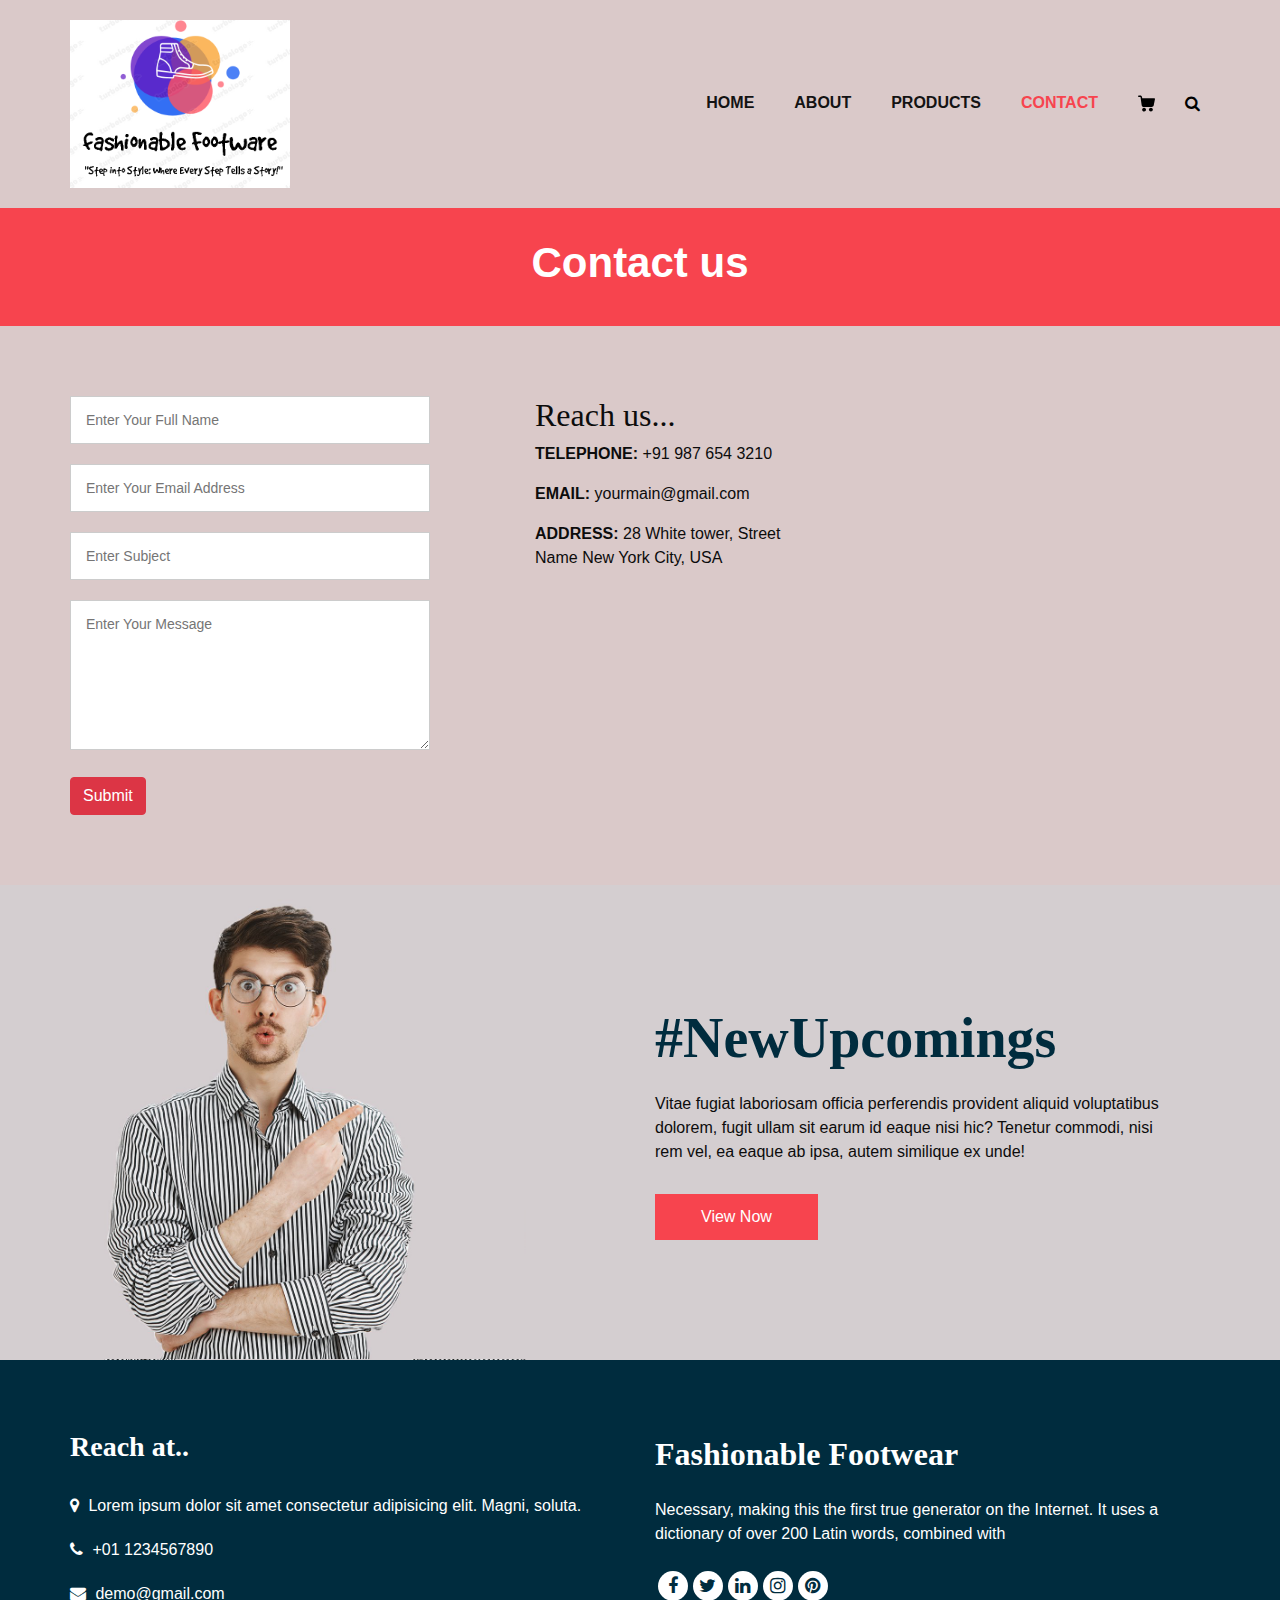
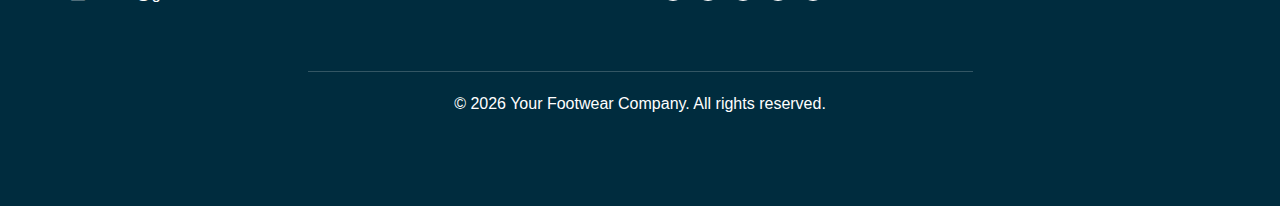
<file: contact.html>
<!DOCTYPE html>
<html>
   <head>
      <!-- Basic -->
      <meta charset="utf-8" />
      <meta http-equiv="X-UA-Compatible" content="IE=edge" />
      <!-- Mobile Metas -->
      <meta name="viewport" content="width=device-width, initial-scale=1, shrink-to-fit=no" />
      <!-- Site Metas -->
      <meta name="keywords" content="" />
      <meta name="description" content="" />
      <meta name="author" content="" />
      <link rel="shortcut icon" href="images/logo-nav.png" type="">
      <title>Famms - Fashion HTML Template</title>
      <!-- bootstrap core css -->
      <link rel="stylesheet" type="text/css" href="css/bootstrap.css" />
      <!-- font awesome style -->
      <link href="css/font-awesome.min.css" rel="stylesheet" />
      <!-- Custom styles for this template -->
      <link href="css/style.css" rel="stylesheet" />
      <!-- responsive style -->
      <link href="css/responsive.css" rel="stylesheet" />
   </head>
   <body class="sub_page">
      <div class="hero_area">
         <!-- header section strats -->
         <header class="header_section">
            <div class="container">
               <nav class="navbar navbar-expand-lg custom_nav-container ">
                  <a class="navbar-brand" href="index.html"><img width="220" src="images/logo-nav1.png" alt="#" /></a>
                  <button class="navbar-toggler" type="button" data-toggle="collapse" data-target="#navbarSupportedContent" aria-controls="navbarSupportedContent" aria-expanded="false" aria-label="Toggle navigation">
                  <span class=""> </span>
                  </button>
                  <div class="collapse navbar-collapse" id="navbarSupportedContent">
                     <ul class="navbar-nav">
                        <li class="nav-item">
                           <a class="nav-link" href="index.html">Home <span class="sr-only">(current)</span></a>
                        </li>
                    <!--    <li class="nav-item dropdown">
                           <a class="nav-link dropdown-toggle" href="#" data-toggle="dropdown" role="button" aria-haspopup="true" aria-expanded="true"> <span class="nav-label">Pages <span class="caret"></span></a>
                           <ul class="dropdown-menu">
                              <li><a href="about.html">About</a></li>
                              <li><a href="testimonial.html">Testimonial</a></li>
                           </ul>
                        </li>-->
                        <li class="nav-item">
                           <a class="nav-link" href="about.html">About</a>
                        </li>
                        <li class="nav-item">
                           <a class="nav-link" href="product.html">Products</a>
                        </li>
                        <!-- <li class="nav-item">
                           <a class="nav-link" href="blog_list.html">Blog</a>
                        </li> -->
                        <li class="nav-item active">
                           <a class="nav-link" href="contact.html">Contact</a>
                        </li>
                        <li class="nav-item">
                           <a class="nav-link" href="#">
                              <svg version="1.1" id="Capa_1" xmlns="http://www.w3.org/2000/svg" xmlns:xlink="http://www.w3.org/1999/xlink" x="0px" y="0px" viewBox="0 0 456.029 456.029" style="enable-background:new 0 0 456.029 456.029;" xml:space="preserve">
                                 <g>
                                    <g>
                                       <path d="M345.6,338.862c-29.184,0-53.248,23.552-53.248,53.248c0,29.184,23.552,53.248,53.248,53.248
                                          c29.184,0,53.248-23.552,53.248-53.248C398.336,362.926,374.784,338.862,345.6,338.862z" />
                                    </g>
                                 </g>
                                 <g>
                                    <g>
                                       <path d="M439.296,84.91c-1.024,0-2.56-0.512-4.096-0.512H112.64l-5.12-34.304C104.448,27.566,84.992,10.67,61.952,10.67H20.48
                                          C9.216,10.67,0,19.886,0,31.15c0,11.264,9.216,20.48,20.48,20.48h41.472c2.56,0,4.608,2.048,5.12,4.608l31.744,216.064
                                          c4.096,27.136,27.648,47.616,55.296,47.616h212.992c26.624,0,49.664-18.944,55.296-45.056l33.28-166.4
                                          C457.728,97.71,450.56,86.958,439.296,84.91z" />
                                    </g>
                                 </g>
                                 <g>
                                    <g>
                                       <path d="M215.04,389.55c-1.024-28.16-24.576-50.688-52.736-50.688c-29.696,1.536-52.224,26.112-51.2,55.296
                                          c1.024,28.16,24.064,50.688,52.224,50.688h1.024C193.536,443.31,216.576,418.734,215.04,389.55z" />
                                    </g>
                                 </g>
                                 <g>
                                 </g>
                                 <g>
                                 </g>
                                 <g>
                                 </g>
                                 <g>
                                 </g>
                                 <g>
                                 </g>
                                 <g>
                                 </g>
                                 <g>
                                 </g>
                                 <g>
                                 </g>
                                 <g>
                                 </g>
                                 <g>
                                 </g>
                                 <g>
                                 </g>
                                 <g>
                                 </g>
                                 <g>
                                 </g>
                                 <g>
                                 </g>
                                 <g>
                                 </g>
                              </svg>
                           </a>
                        </li>
                        <form class="form-inline">
                           <button class="btn  my-2 my-sm-0 nav_search-btn" type="submit">
                           <i class="fa fa-search" aria-hidden="true"></i>
                           </button>
                        </form>
                     </ul>
                  </div>
               </nav>
            </div>
         </header>
         <!-- end header section -->
      </div>
      <!-- inner page section -->
      <section class="inner_page_head">
         <div class="container_fuild">
            <div class="row">
               <div class="col-md-12">
                  <div class="full">
                     <h3>Contact us</h3>
                  </div>
               </div>
            </div>
         </div>
      </section>
      <!-- end inner page section -->
      <!-- why section -->
      <section class="why_section layout_padding">
         <div class="container">
         
            <div class="row">
               <div class="col-lg-4 ">
                  <div class="contact">
                     <form action="index.html">
                        <fieldset>
                           <input type="text" placeholder="Enter your full name" name="name" required />
                           <input type="email" placeholder="Enter your email address" name="email" required />
                           <input type="text" placeholder="Enter subject" name="subject" required />
                           <textarea placeholder="Enter your message" required></textarea>
                           <button class="btn btn-danger" type="submit" value="">Submit</button> 
                        </fieldset>
                     </form>
                  </div>
               </div>
               <!-- <div class="col-lg-4 map">
                  <iframe src="https://www.google.com/maps/embed?pb=!1m18!1m12!1m3!1d1754.5992061180016!2d77.04168293849658!3d28.41326935305428!2m3!1f0!2f0!3f0!3m2!1i1024!2i768!4f13.1!3m3!1m2!1s0x390d229aeba0bcbb%3A0xc7c82ac32b24b289!2sSPAZE%20ITECH%20PARK%2C%20Sector%2049%2C%20Gurugram%2C%20Haryana%20122018!5e0!3m2!1sen!2sin!4v1690796320123!5m2!1sen!2sin" width="400" height="450" style="border:0;" allowfullscreen="" loading="lazy" referrerpolicy="no-referrer-when-downgrade"></iframe>
               </div> -->
               <div class="col-lg-4 address">
                  <h2>Reach us...</h2>
                  
                  <p><strong>TELEPHONE:</strong> +91 987 654 3210</p>
                  <p><strong>EMAIL:</strong> yourmain@gmail.com</p>
                  <p><strong>ADDRESS:</strong> 28 White tower, Street Name New York City, USA</p>
                 
               </div>
            </div>
         </div>
      </section>
      <!-- end why section -->
      <!-- arrival section -->
      <section class="arrival_section">
         <div class="container">
            <div class="box">
               <div class="arrival_bg_box">
                  <img src="images/arrival-bg.png" alt="">
               </div>
               <div class="row">
                  <div class="col-md-6 ml-auto">
                     <div class="heading_container remove_line_bt">
                        <h2>
                           #NewUpcomings
                        </h2>
                     </div>
                     <p style="margin-top: 20px;margin-bottom: 30px;">
                        Vitae fugiat laboriosam officia perferendis provident aliquid voluptatibus dolorem, fugit ullam sit earum id eaque nisi hic? Tenetur commodi, nisi rem vel, ea eaque ab ipsa, autem similique ex unde!
                     </p>
                     <a href="">
                    View Now
                     </a>
                  </div>
               </div>
            </div>
         </div>
      </section>
      <!-- end arrival section -->
      <!-- footer section -->
     <!-- <footer class="footer_section">
         <div class="container">
            <div class="row">
               <div class="col-md-4 footer-col">
                  <div class="footer_contact">
                     <h4>
                        Reach at..
                     </h4>
                     <div class="contact_link_box">
                        <a href="">
                        <i class="fa fa-map-marker" aria-hidden="true"></i>
                        <span>
                        Location
                        </span>
                        </a>
                        <a href="">
                        <i class="fa fa-phone" aria-hidden="true"></i>
                        <span>
                        Call +01 1234567890
                        </span>
                        </a>
                        <a href="">
                        <i class="fa fa-envelope" aria-hidden="true"></i>
                        <span>
                        demo@gmail.com
                        </span>
                        </a>
                     </div>
                  </div>
               </div>
               <div class="col-md-4 footer-col">
                  <div class="footer_detail">
                     <a href="index.html" class="footer-logo">
                     Famms
                     </a>
                     <p>
                        Necessary, making this the first true generator on the Internet. It uses a dictionary of over 200 Latin words, combined with
                     </p>
                     <div class="footer_social">
                        <a href="">
                        <i class="fa fa-facebook" aria-hidden="true"></i>
                        </a>
                        <a href="">
                        <i class="fa fa-twitter" aria-hidden="true"></i>
                        </a>
                        <a href="">
                        <i class="fa fa-linkedin" aria-hidden="true"></i>
                        </a>
                        <a href="">
                        <i class="fa fa-instagram" aria-hidden="true"></i>
                        </a>
                        <a href="">
                        <i class="fa fa-pinterest" aria-hidden="true"></i>
                        </a>
                     </div>
                  </div>
               </div>
               <div class="col-md-4 footer-col">
                  <div class="map_container">
                     <div class="map">
                        <div id="googleMap"></div>
                     </div>
                  </div>
               </div>
            </div>
            <div class="footer-info">
               <div class="col-lg-7 mx-auto px-0">
                  <p>
                     &copy; <span id="displayYear"></span> All Rights Reserved By
                     <a href="https://html.design/">Free Html Templates</a><br>
         
                     Distributed By <a href="https://themewagon.com/" target="_blank">ThemeWagon</a>
                  </p>
               </div>
            </div>
         </div>
      </footer>-->
      <footer class="footer_section">
         <div class="container">
            <div class="row">
               <div class="col-md-6 footer-col flex">
                  <div class="footer_contact">
                     <h4>
                        Reach at..
                     </h4>
                     <div class="contact_link_box">
                        <a href="">
                           <i class="fa fa-map-marker" aria-hidden="true"></i>
                           <span>
                             Lorem ipsum dolor sit amet consectetur adipisicing elit. Magni, soluta.
                           </span>
                        </a>
                        <a href="">
                           <i class="fa fa-phone" aria-hidden="true"></i>
                           <span>
                              +01 1234567890
                           </span>
                        </a>
                        <a href="">
                           <i class="fa fa-envelope" aria-hidden="true"></i>
                           <span>
                              demo@gmail.com
                           </span>
                        </a>
                     </div>
                  </div>
               </div>
               <div class="col-md-6 footer-col">
                  <div class="footer_detail">
                     <a href="index.html" class="footer-logo">
                        Fashionable Footwear
                     </a>
                     <p>
                        Necessary, making this the first true generator on the Internet. It uses a dictionary of over 200
                        Latin words, combined with
                     </p>
                     <div class="footer_social">
                        <a href="">
                           <i class="fa fa-facebook" aria-hidden="true"></i>
                        </a>
                        <a href="">
                           <i class="fa fa-twitter" aria-hidden="true"></i>
                        </a>
                        <a href="">
                           <i class="fa fa-linkedin" aria-hidden="true"></i>
                        </a>
                        <a href="">
                           <i class="fa fa-instagram" aria-hidden="true"></i>
                        </a>
                        <a href="">
                           <i class="fa fa-pinterest" aria-hidden="true"></i>
                        </a>
                     </div>
                  </div>
               </div>
            </div>
            <div class="footer-info">
               <div class="col-lg-7 mx-auto px-0">
                  <p>
                     &copy; <span id="displayYear"></span>  Your Footwear Company. All rights reserved.
                  </p>
               </div>
            </div>
         </div>
      </footer>
      <!-- footer section -->
      <!-- jQery -->
      <script src="js/jquery-3.4.1.min.js"></script>
      <!-- popper js -->
      <script src="js/popper.min.js"></script>
      <!-- bootstrap js -->
      <script src="js/bootstrap.js"></script>
      <!-- custom js -->
      <script src="js/custom.js"></script>
   </body>
</html>
</file>
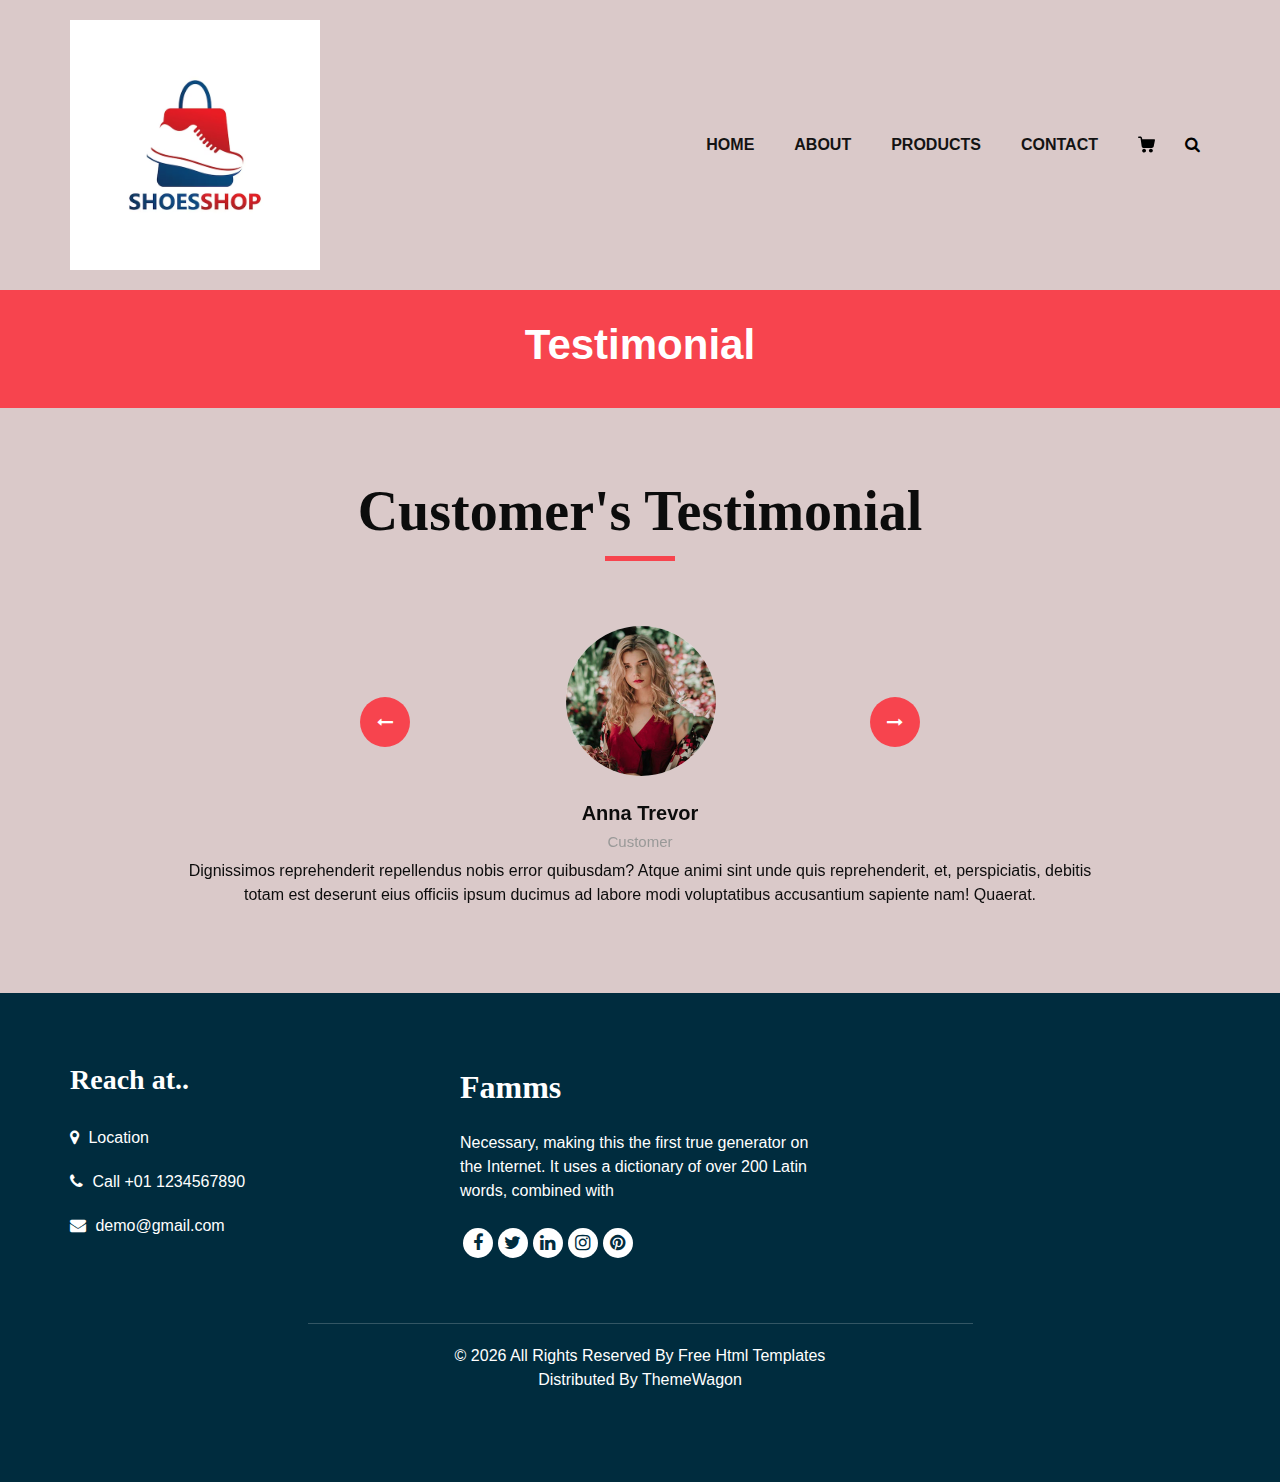
<file: testimonial.html>
<!DOCTYPE html>
<html>
   <head>
      <!-- Basic -->
      <meta charset="utf-8" />
      <meta http-equiv="X-UA-Compatible" content="IE=edge" />
      <!-- Mobile Metas -->
      <meta name="viewport" content="width=device-width, initial-scale=1, shrink-to-fit=no" />
      <!-- Site Metas -->
      <meta name="keywords" content="" />
      <meta name="description" content="" />
      <meta name="author" content="" />
      <link rel="shortcut icon" href="images/favicon.png" type="">
      <title>Famms - Fashion HTML Template</title>
      <!-- bootstrap core css -->
      <link rel="stylesheet" type="text/css" href="css/bootstrap.css" />
      <!-- font awesome style -->
      <link href="css/font-awesome.min.css" rel="stylesheet" />
      <!-- Custom styles for this template -->
      <link href="css/style.css" rel="stylesheet" />
      <!-- responsive style -->
      <link href="css/responsive.css" rel="stylesheet" />
   </head>
   <body class="sub_page">
      <div class="hero_area">
         <!-- header section strats -->
         <header class="header_section">
            <div class="container">
               <nav class="navbar navbar-expand-lg custom_nav-container ">
                  <a class="navbar-brand" href="index.html"><img width="250" src="images/shoes logo.avif" alt="#" /></a>
                  <button class="navbar-toggler" type="button" data-toggle="collapse" data-target="#navbarSupportedContent" aria-controls="navbarSupportedContent" aria-expanded="false" aria-label="Toggle navigation">
                  <span class=""> </span>
                  </button>
                  <div class="collapse navbar-collapse" id="navbarSupportedContent">
                     <ul class="navbar-nav">
                        <li class="nav-item">
                           <a class="nav-link" href="index.html">Home <span class="sr-only">(current)</span></a>
                        </li>
                      <!-- <li class="nav-item dropdown active">
                           <a class="nav-link dropdown-toggle" href="#" data-toggle="dropdown" role="button" aria-haspopup="true" aria-expanded="true"> <span class="nav-label">Pages <span class="caret"></span></a>
                           <ul class="dropdown-menu">
                              <li><a href="about.html">About</a></li>
                              <li><a href="testimonial.html">Testimonial</a></li>
                           </ul>
                        </li>-->
                        <li class="nav-item">
                           <a class="nav-link" href="about.html">About</a>
                        </li>
                        <li class="nav-item">
                           <a class="nav-link" href="product.html">Products</a>
                        </li>
                        <!-- <li class="nav-item">
                           <a class="nav-link" href="blog_list.html">Blog</a>
                        </li> -->
                        <li class="nav-item">
                           <a class="nav-link" href="contact.html">Contact</a>
                        </li>
                        <li class="nav-item">
                           <a class="nav-link" href="#">
                              <svg version="1.1" id="Capa_1" xmlns="http://www.w3.org/2000/svg" xmlns:xlink="http://www.w3.org/1999/xlink" x="0px" y="0px" viewBox="0 0 456.029 456.029" style="enable-background:new 0 0 456.029 456.029;" xml:space="preserve">
                                 <g>
                                    <g>
                                       <path d="M345.6,338.862c-29.184,0-53.248,23.552-53.248,53.248c0,29.184,23.552,53.248,53.248,53.248
                                          c29.184,0,53.248-23.552,53.248-53.248C398.336,362.926,374.784,338.862,345.6,338.862z" />
                                    </g>
                                 </g>
                                 <g>
                                    <g>
                                       <path d="M439.296,84.91c-1.024,0-2.56-0.512-4.096-0.512H112.64l-5.12-34.304C104.448,27.566,84.992,10.67,61.952,10.67H20.48
                                          C9.216,10.67,0,19.886,0,31.15c0,11.264,9.216,20.48,20.48,20.48h41.472c2.56,0,4.608,2.048,5.12,4.608l31.744,216.064
                                          c4.096,27.136,27.648,47.616,55.296,47.616h212.992c26.624,0,49.664-18.944,55.296-45.056l33.28-166.4
                                          C457.728,97.71,450.56,86.958,439.296,84.91z" />
                                    </g>
                                 </g>
                                 <g>
                                    <g>
                                       <path d="M215.04,389.55c-1.024-28.16-24.576-50.688-52.736-50.688c-29.696,1.536-52.224,26.112-51.2,55.296
                                          c1.024,28.16,24.064,50.688,52.224,50.688h1.024C193.536,443.31,216.576,418.734,215.04,389.55z" />
                                    </g>
                                 </g>
                                 <g>
                                 </g>
                                 <g>
                                 </g>
                                 <g>
                                 </g>
                                 <g>
                                 </g>
                                 <g>
                                 </g>
                                 <g>
                                 </g>
                                 <g>
                                 </g>
                                 <g>
                                 </g>
                                 <g>
                                 </g>
                                 <g>
                                 </g>
                                 <g>
                                 </g>
                                 <g>
                                 </g>
                                 <g>
                                 </g>
                                 <g>
                                 </g>
                                 <g>
                                 </g>
                              </svg>
                           </a>
                        </li>
                        <form class="form-inline">
                           <button class="btn  my-2 my-sm-0 nav_search-btn" type="submit">
                           <i class="fa fa-search" aria-hidden="true"></i>
                           </button>
                        </form>
                     </ul>
                  </div>
               </nav>
            </div>
         </header>
         <!-- end header section -->
      </div>
      <!-- inner page section -->
      <section class="inner_page_head">
         <div class="container_fuild">
            <div class="row">
               <div class="col-md-12">
                  <div class="full">
                     <h3>Testimonial</h3>
                  </div>
               </div>
            </div>
         </div>
      </section>
      <!-- end inner page section -->
      <!-- client section -->
      <section class="client_section layout_padding">
         <div class="container">
            <div class="heading_container heading_center">
               <h2>
                  Customer's Testimonial
               </h2>
            </div>
            <div id="carouselExample3Controls" class="carousel slide" data-ride="carousel">
               <div class="carousel-inner">
                  <div class="carousel-item active">
                     <div class="box col-lg-10 mx-auto">
                        <div class="img_container">
                           <div class="img-box">
                              <div class="img_box-inner">
                                 <img src="images/client.jpg" alt="">
                              </div>
                           </div>
                        </div>
                        <div class="detail-box">
                           <h5>
                              Anna Trevor
                           </h5>
                           <h6>
                              Customer
                           </h6>
                           <p>
                              Dignissimos reprehenderit repellendus nobis error quibusdam? Atque animi sint unde quis reprehenderit, et, perspiciatis, debitis totam est deserunt eius officiis ipsum ducimus ad labore modi voluptatibus accusantium sapiente nam! Quaerat.
                           </p>
                        </div>
                     </div>
                  </div>
                  <div class="carousel-item">
                     <div class="box col-lg-10 mx-auto">
                        <div class="img_container">
                           <div class="img-box">
                              <div class="img_box-inner">
                                 <img src="images/client.jpg" alt="">
                              </div>
                           </div>
                        </div>
                        <div class="detail-box">
                           <h5>
                              Anna Trevor
                           </h5>
                           <h6>
                              Customer
                           </h6>
                           <p>
                              Dignissimos reprehenderit repellendus nobis error quibusdam? Atque animi sint unde quis reprehenderit, et, perspiciatis, debitis totam est deserunt eius officiis ipsum ducimus ad labore modi voluptatibus accusantium sapiente nam! Quaerat.
                           </p>
                        </div>
                     </div>
                  </div>
                  <div class="carousel-item">
                     <div class="box col-lg-10 mx-auto">
                        <div class="img_container">
                           <div class="img-box">
                              <div class="img_box-inner">
                                 <img src="images/client.jpg" alt="">
                              </div>
                           </div>
                        </div>
                        <div class="detail-box">
                           <h5>
                              Anna Trevor
                           </h5>
                           <h6>
                              Customer
                           </h6>
                           <p>
                              Dignissimos reprehenderit repellendus nobis error quibusdam? Atque animi sint unde quis reprehenderit, et, perspiciatis, debitis totam est deserunt eius officiis ipsum ducimus ad labore modi voluptatibus accusantium sapiente nam! Quaerat.
                           </p>
                        </div>
                     </div>
                  </div>
               </div>
               <div class="carousel_btn_box">
                  <a class="carousel-control-prev" href="#carouselExample3Controls" role="button" data-slide="prev">
                  <i class="fa fa-long-arrow-left" aria-hidden="true"></i>
                  <span class="sr-only">Previous</span>
                  </a>
                  <a class="carousel-control-next" href="#carouselExample3Controls" role="button" data-slide="next">
                  <i class="fa fa-long-arrow-right" aria-hidden="true"></i>
                  <span class="sr-only">Next</span>
                  </a>
               </div>
            </div>
         </div>
      </section>
      <!-- end client section -->
      <!-- footer section -->
      <footer class="footer_section">
         <div class="container">
            <div class="row">
               <div class="col-md-4 footer-col">
                  <div class="footer_contact">
                     <h4>
                        Reach at..
                     </h4>
                     <div class="contact_link_box">
                        <a href="">
                        <i class="fa fa-map-marker" aria-hidden="true"></i>
                        <span>
                        Location
                        </span>
                        </a>
                        <a href="">
                        <i class="fa fa-phone" aria-hidden="true"></i>
                        <span>
                        Call +01 1234567890
                        </span>
                        </a>
                        <a href="">
                        <i class="fa fa-envelope" aria-hidden="true"></i>
                        <span>
                        demo@gmail.com
                        </span>
                        </a>
                     </div>
                  </div>
               </div>
               <div class="col-md-4 footer-col">
                  <div class="footer_detail">
                     <a href="index.html" class="footer-logo">
                     Famms
                     </a>
                     <p>
                        Necessary, making this the first true generator on the Internet. It uses a dictionary of over 200 Latin words, combined with
                     </p>
                     <div class="footer_social">
                        <a href="">
                        <i class="fa fa-facebook" aria-hidden="true"></i>
                        </a>
                        <a href="">
                        <i class="fa fa-twitter" aria-hidden="true"></i>
                        </a>
                        <a href="">
                        <i class="fa fa-linkedin" aria-hidden="true"></i>
                        </a>
                        <a href="">
                        <i class="fa fa-instagram" aria-hidden="true"></i>
                        </a>
                        <a href="">
                        <i class="fa fa-pinterest" aria-hidden="true"></i>
                        </a>
                     </div>
                  </div>
               </div>
               <div class="col-md-4 footer-col">
                  <div class="map_container">
                     <div class="map">
                        <div id="googleMap"></div>
                     </div>
                  </div>
               </div>
            </div>
            <div class="footer-info">
               <div class="col-lg-7 mx-auto px-0">
                  <p>
                     &copy; <span id="displayYear"></span> All Rights Reserved By
                     <a href="https://html.design/">Free Html Templates</a><br>
         
                     Distributed By <a href="https://themewagon.com/" target="_blank">ThemeWagon</a>
                  </p>
               </div>
            </div>
         </div>
      </footer>
      <!-- footer section -->
      <!-- jQery -->
      <script src="js/jquery-3.4.1.min.js"></script>
      <!-- popper js -->
      <script src="js/popper.min.js"></script>
      <!-- bootstrap js -->
      <script src="js/bootstrap.js"></script>
      <!-- custom js -->
      <script src="js/custom.js"></script>
   </body>
</html>
</file>
<file: css/style.css>
@import url('https://fonts.googleapis.com/css2?family=Montserrat:ital,wght@0,100..900;1,100..900&display=swap') * {
  box-sizing: border-box;
}

body {
  font-family: "Montserrat", sans-serif;
  font-optical-sizing: auto;
  font-weight: <weight>;
  font-style: normal;
  color: #0c0c0c;
  background-color: rgb(218, 201, 201);
  overflow-x: hidden;
}

/* .navbar{
  background-color: rgb(218, 201, 201);
} */
.layout_padding {
  padding: 70px 0;
}

@media screen(max-width:770; ) {
  .arrival_bg_box {}

}

.layout_padding2 {
  padding: 75px 0;
}

.layout_padding2-top {
  padding-top: 75px;
}

.layout_padding2-bottom {
  padding-bottom: 75px;
}

.layout_padding-top {
  padding-top: 0px;
}

.layout_padding-bottom {
  padding-bottom: 90px;
}

h1,
h2 {
  font-family: 'Playfair Display', serif;
}

.heading_container {
  display: -webkit-box;
  display: -ms-flexbox;
  display: flex;
  -webkit-box-orient: vertical;
  -webkit-box-direction: normal;
  -ms-flex-direction: column;
  flex-direction: column;
  -webkit-box-align: start;
  -ms-flex-align: start;
  align-items: flex-start;
}

.heading_container h2 {
  position: relative;
  margin-bottom: 0;
  font-size: 3.5rem;
  font-weight: bold;
}

.heading_container h2::after {
  content: "";
  display: block;
  width: 70px;
  height: 5px;
  background: #f7444e;
  margin: 10px auto 10px;
}

.heading_container h2 span {
  color: #f7444e;
}

.heading_container p {
  margin-top: 10px;
  margin-bottom: 0;
}

.heading_container.heading_center {
  -webkit-box-align: center;
  -ms-flex-align: center;
  align-items: center;
  text-align: center;
}

a,
a:hover,
a:focus {
  text-decoration: none;
}

a:hover,
a:focus {
  color: initial;
}

.btn,
.btn:focus {
  outline: none !important;
  -webkit-box-shadow: none;
  box-shadow: none;
}

/*header section*/
.hero_area {
  position: relative;
  min-height: 100vh;
  display: -webkit-box;
  display: -ms-flexbox;
  display: flex;
  -webkit-box-orient: vertical;
  -webkit-box-direction: normal;
  -ms-flex-direction: column;
  flex-direction: column;
}

.sub_page .hero_area {
  min-height: auto;
  -webkit-box-shadow: 0 0 5px 0 rgba(0, 0, 0, 0.25);
  box-shadow: 0 0 5px 0 rgba(0, 0, 0, 0.25);
}

.header_section {
  padding: 15px 0;
}

.header_section .container-fluid {
  padding-right: 25px;
  padding-left: 25px;
}

.navbar-brand {
  font-family: 'Playfair Display', serif;
}

.navbar-brand span {
  font-weight: bold;
  font-size: 32px;
  color: #000000;
}

.custom_nav-container {
  padding: 0;
}

.custom_nav-container .navbar-nav {
  margin-left: auto;
}

.custom_nav-container .navbar-nav .nav-item .nav-link {
  padding: 5px 20px;
  color: #131313;
  text-align: center;
  text-transform: uppercase;
  border-radius: 5px;
  -webkit-transition: all 0.3s;
  transition: all 0.3s;
  font-weight: 700;
}

.custom_nav-container .navbar-nav .nav-item .nav-link svg {
  width: 17px;
  height: auto;
  fill: #000000;
  margin-bottom: 2px;
}

.custom_nav-container .navbar-nav .nav-item:hover .nav-link,
.custom_nav-container .navbar-nav .nav-item.active .nav-link {
  color: #f7444e;
}

.custom_nav-container .navbar-nav .nav-item:hover .nav-link svg,
.custom_nav-container .navbar-nav .nav-item.active .nav-link svg {
  fill: #f7444e;
}

.custom_nav-container .nav_search-btn {
  width: 35px;
  height: 35px;
  padding: 0;
  border: none;
  color: #000000;
}

.custom_nav-container .nav_search-btn:hover {
  color: #f7444e;
}

.custom_nav-container .navbar-toggler {
  outline: none;
}

.custom_nav-container .navbar-toggler {
  padding: 0;
  width: 37px;
  height: 42px;
  -webkit-transition: all 0.3s;
  transition: all 0.3s;
}

.custom_nav-container .navbar-toggler span {
  display: block;
  width: 35px;
  height: 4px;
  background-color: #000000;
  margin: 7px 0;
  -webkit-transition: all 0.3s;
  transition: all 0.3s;
  position: relative;
  border-radius: 5px;
  transition: all 0.3s;
}

.custom_nav-container .navbar-toggler span::before,
.custom_nav-container .navbar-toggler span::after {
  content: "";
  position: absolute;
  left: 0;
  height: 100%;
  width: 100%;
  background-color: #000000;
  top: -10px;
  border-radius: 5px;
  -webkit-transition: all 0.3s;
  transition: all 0.3s;
}

.custom_nav-container .navbar-toggler span::after {
  top: 10px;
}

.custom_nav-container .navbar-toggler[aria-expanded="true"] {
  -webkit-transform: rotate(360deg);
  transform: rotate(360deg);
}

.custom_nav-container .navbar-toggler[aria-expanded="true"] span {
  -webkit-transform: rotate(45deg);
  transform: rotate(45deg);
}

.custom_nav-container .navbar-toggler[aria-expanded="true"] span::before,
.custom_nav-container .navbar-toggler[aria-expanded="true"] span::after {
  -webkit-transform: rotate(90deg);
  transform: rotate(90deg);
  top: 0;
}

/*end header section*/
/* slider section */
.slider_section {
  -webkit-box-flex: 1;
  -ms-flex: 1;
  flex: 1;
  display: -webkit-box;
  display: -ms-flexbox;
  display: flex;
  -webkit-box-align: center;
  -ms-flex-align: center;
  align-items: center;
  position: relative;
  padding: 90px 0 75px 0;
}

.slider_section .row {
  -webkit-box-align: center;
  -ms-flex-align: center;
  align-items: center;
}

.slider_section #customCarousel1 {
  width: 100%;
  position: unset;
}

.slider_section .detail-box h1 {
  font-size: 4.5rem;
  font-weight: bold;
  margin-bottom: 15px;
  color: #f7444e;
  line-height: 70px;
}

.slider_section .detail-box h1 span {
  color: #f7444e;
}

.slider_section .detail-box p {
  font-size: 16px;
  margin-top: 20px;
  margin-bottom: 1.5rem;
  color: white;
}

.slider_section .detail-box a {
  display: inline-block;
  padding: 12px 45px;
  background-color: #f7444e;
  border: 1px solid #f7444e;
  color: #ffffff;
  border-radius: 0;
  -webkit-transition: all 0.3s;
  transition: all 0.3s;
  margin-top: 10px;
  font-weight: 700;
}

.slider_section .detail-box a:hover {
  background-color: transparent;
  color: #f7444e;
}

.slider_section .img-box img {
  width: 100%;
}

.slider_section .carousel-indicators {
  position: unset;
  margin: 0;
  margin-top: 45px;
  -webkit-box-pack: start;
  -ms-flex-pack: start;
  justify-content: flex-start;
  -webkit-box-align: center;
  -ms-flex-align: center;
  align-items: center;
}

.slider_section .carousel-indicators li {
  background-color: #ffffff;
  width: 12px;
  height: 12px;
  border-radius: 100%;
  opacity: 1;
}

.slider_section .carousel-indicators li.active {
  width: 20px;
  height: 20px;
  background-color: #f7444e;
}

.slider_bg_box {
  position: absolute;
  top: 0;
  left: 0;
  width: 100%;
  height: 100%;
  z-index: -1;
}

.slider_bg_box img {
  width: 100%;
  height: 100%;
  -o-object-fit: cover;
  object-fit: cover;
  -o-object-position: top right;
  object-position: top right;
}

.product_section .heading_container {
  margin-bottom: 20px;
}

.product_section .box {
  position: relative;
  margin-top: 25px;
  padding: 35px 35px;
  background-color: #f7f8f9;
  -webkit-transition: all .3s;
  transition: all .3s;
  overflow: hidden;
  box-shadow: 5px 5px 5px -5px rgba(0, 0, 0, .2);
  border: solid #fff 10px;
}

.product_section .box .img-box {
  display: -webkit-box;
  display: -ms-flexbox;
  display: flex;
  -webkit-box-pack: center;
  -ms-flex-pack: center;
  justify-content: center;
  -webkit-box-align: center;
  -ms-flex-align: center;
  align-items: center;
  height: 215px;
}

.product_section .box .img-box img {
  max-width: 240px;
  max-height: 240px;
  -webkit-transition: all .3s;
  transition: all .3s;
}

.card img {
  width: 100%;
  height: 200px;
}

.product_section .box .detail-box {
  text-align: center;
  display: -webkit-box;
  display: -ms-flexbox;
  display: flex;
  -webkit-box-pack: justify;
  -ms-flex-pack: justify;
  justify-content: space-between;
}

.product_section .box .detail-box h5 {
  font-size: 18px;
  margin-top: 10px;
}

.product_section .box .detail-box h6 {
  margin-top: 10px;
  color: #002c3e;
  font-weight: 600;
}

.product_section .box:hover img {
  -webkit-transform: scale(1.1);
  transform: scale(1.1);
}

.product_section .box:hover .option_container {
  opacity: 1;
  visibility: visible;
  -webkit-transform: translateY(0);
  transform: translateY(0);
}

.arrival_section {
  background-color: #d4ced0;
}

.product_section .option_container {
  position: absolute;
  top: 0;
  left: 0;
  width: 100%;
  height: 100%;
  display: -webkit-box;
  display: -ms-flexbox;
  display: flex;
  -webkit-box-pack: center;
  -ms-flex-pack: center;
  justify-content: center;
  -webkit-box-align: center;
  -ms-flex-align: center;
  align-items: center;
  background-color: rgba(255, 255, 255, 0.6);
  z-index: 3;
  opacity: 0;
  visibility: hidden;
  -webkit-transition: all .2s;
  transition: all .2s;
  -webkit-transform: translateY(100%);
  transform: translateY(100%);
}

.product_section .options {
  display: -webkit-box;
  display: -ms-flexbox;
  display: flex;
  -webkit-box-orient: vertical;
  -webkit-box-direction: normal;
  -ms-flex-direction: column;
  flex-direction: column;
  -webkit-box-align: center;
  -ms-flex-align: center;
  align-items: center;
}

.product_section .options a {
  display: inline-block;
  padding: 8px 15px;
  border-radius: 30px;
  width: 165px;
  text-align: center;
  -webkit-transition: all .3s;
  transition: all .3s;
  margin: 5px 0;
}

.product_section .options .option1 {
  background-color: #f7444e;
  border: 1px solid #f7444e;
  color: #ffffff;
}

.product_section .options .option1:hover {
  background-color: transparent;
  color: #f7444e;
}

.product_section .options .option2 {
  background-color: #000000;
  border: 1px solid #000000;
  color: #ffffff;
}

.product_section .options .option2:hover {
  background-color: transparent;
  color: #000000;
}

.product_section .btn-box {
  display: -webkit-box;
  display: -ms-flexbox;
  display: flex;
  -webkit-box-pack: center;
  -ms-flex-pack: center;
  justify-content: center;
  margin-top: 45px;
}

.product_section .btn-box a {
  display: inline-block;
  padding: 10px 40px;
  background-color: #f7444e;
  border: 1px solid #f7444e;
  color: #ffffff;
  border-radius: 0;
  -webkit-transition: all 0.3s;
  transition: all 0.3s;
}

.product_section .btn-box a:hover {
  background-color: transparent;
  color: #f7444e;
}

.arrival_section .heading_container {
  color: #002c3e;
  margin-bottom: 10px;
}

.arrival_section .box {
  padding: 120px 45px;
  position: relative;
}

.arrival_section .arrival_bg_box {
  position: absolute;
  top: 0;
  left: 0;
  width: 100%;
  height: 100%;
  z-index: 3;
}

.arrival_section .arrival_bg_box img {
  width: 50%;
  height: 100%;
  -o-object-fit: cover;
  object-fit: cover;
  -o-object-position: top left;
  object-position: top left;
}

.arrival_section a {
  display: inline-block;
  padding: 10px 45px;
  background-color: #f7444e;
  border: 1px solid #f7444e;
  color: #ffffff;
  border-radius: 0;
  -webkit-transition: all 0.3s;
  transition: all 0.3s;
}

.arrival_section a:hover {
  background-color: transparent;
  color: #f7444e;
}

.why_section .box {
  text-align: center;
  margin-top: 45px;
  background-color: #002c3e;
  padding: 45px 50px;
  border-radius: 5px;
  color: #ffffff;
}

.detail-box h5 {
  font-size: 21px;
  font-weight: 700;
}

.remove_line_bt h2::after {
  display: none;
}

.why_section .box .img-box {
  margin-bottom: 15px;
}

.why_section .box .img-box svg {
  width: 55px;
  height: auto;
  fill: #ffffff;
}

.subscribe_section {
  text-align: center;
}

.subscribe_section .box {
  background-color: #d4ced0;
  padding: 75px 45px;
}

.subscribe_section .subscribe_form .heading_container {
  -webkit-box-pack: center;
  -ms-flex-pack: center;
  justify-content: center;
  color: #002c3e;
}

.subscribe_section .subscribe_form .heading_container h2 {
  padding: 0 25px;
}

.subscribe_section .subscribe_form form {
  display: -webkit-box;
  display: -ms-flexbox;
  display: flex;
  -webkit-box-orient: vertical;
  -webkit-box-direction: normal;
  -ms-flex-direction: column;
  flex-direction: column;
  -webkit-box-align: center;
  -ms-flex-align: center;
  align-items: center;
}

.subscribe_section .subscribe_form form input {
  width: 100%;
  height: 60px;
  border: none;
  border-radius: 90px;
  outline: none;
  padding: 5px 25px;
  background-color: #ffffff;
  margin-top: 15px;
  text-align: left;
}

.subscribe_section .subscribe_form form input::-webkit-input-placeholder {
  color: #171620;
}

.subscribe_section .subscribe_form form input:-ms-input-placeholder {
  color: #171620;
}

.subscribe_section .subscribe_form form input::-ms-input-placeholder {
  color: #171620;
}

.subscribe_section .subscribe_form form input::placeholder {
  color: #171620;
}

.subscribe_section .subscribe_form form button {
  display: inline-block;
  padding: 10px 45px;
  background-color: #f7444e;
  border: 1px solid #f7444e;
  color: #ffffff;
  border-radius: 35px;
  -webkit-transition: all 0.3s;
  transition: all 0.3s;
  text-transform: uppercase;
  margin-top: 35px;
  font-weight: 600;
  width: 100%;
  max-width: 285px;
}

.subscribe_section .subscribe_form form button:hover {
  background-color: transparent;
  color: #f7444e;
}

.client_section .box {
  display: -webkit-box;
  display: -ms-flexbox;
  display: flex;
  -webkit-box-orient: vertical;
  -webkit-box-direction: normal;
  -ms-flex-direction: column;
  flex-direction: column;
  -webkit-box-align: center;
  -ms-flex-align: center;
  align-items: center;
  text-align: center;
  margin-top: 55px;
}

.client_section .box .img_container {
  width: auto;
  height: auto;
  border-radius: 100%;
  display: -webkit-box;
  display: -ms-flexbox;
  display: flex;
  -webkit-box-pack: end;
  -ms-flex-pack: end;
  justify-content: flex-end;
  -webkit-box-align: center;
  -ms-flex-align: center;
  align-items: center;
  background-color: transparent;
}

.client_section .box .img_container .img-box {
  width: auto;
  height: auto;
  border-radius: 100%;
  display: -webkit-box;
  display: -ms-flexbox;
  display: flex;
  -webkit-box-pack: center;
  -ms-flex-pack: center;
  justify-content: center;
  -webkit-box-align: center;
  -ms-flex-align: center;
  align-items: center;
  background-color: #ffffff;
  margin-right: -1px;
}

.client_section .box .img_container .img-box .img_box-inner {
  width: 150px;
  height: 150px;
  border-radius: 100%;
  display: -webkit-box;
  display: -ms-flexbox;
  display: flex;
  -webkit-box-pack: center;
  -ms-flex-pack: center;
  justify-content: center;
  -webkit-box-align: center;
  -ms-flex-align: center;
  align-items: center;
  overflow: hidden;
}

.client_section .box .img_container .img-box .img_box-inner img {
  width: 100%;
}

.client_section .box .detail-box {
  margin-top: 25px;
}

.client_section .box .detail-box h5 {
  font-size: 20px;
  font-weight: 600;
}

.client_section .box .detail-box h6 {
  font-size: 15px;
  color: #999998;
}

.client_section .carousel-control-prev,
.client_section .carousel-control-next {
  top: 43%;
  -webkit-transform: translateY(-50%);
  transform: translateY(-50%);
  opacity: 1;
  width: auto;
  margin: 0 5px;
  width: 50px;
  height: 50px;
  opacity: 1;
  color: #ffffff;
  background-color: #f7444e;
  border-radius: 100%;
}

.client_section .carousel-control-prev:hover,
.client_section .carousel-control-next:hover {
  background-color: #212121;
}

.client_section .carousel-control-prev {
  left: 25%;
}

.client_section .carousel-control-next {
  right: 25%;
}

/* footer section*/
.footer_section {
  background-color: #002c3e;
  color: #ffffff;
  padding-top: 70px;
}

.footer_section {
  color: #ffffff;
  text-align: left;
}

.footer_section h4 {
  font-size: 28px;
}

.footer_section h4,
.footer_section .footer-logo {
  font-weight: 600;
  margin-bottom: 20px;
  font-family: 'Playfair Display', serif;
  text-align: left;
}

.footer_section .footer-col {
  margin-bottom: 30px;
}

.footer_section .footer_contact .contact_link_box {
  display: -webkit-box;
  display: -ms-flexbox;
  display: flex;
  -webkit-box-orient: vertical;
  -webkit-box-direction: normal;
  -ms-flex-direction: column;
  flex-direction: column;
}

.footer_section .footer_contact .contact_link_box a {
  margin: 10px 0;
  color: #ffffff;
}

.footer_section .footer_contact .contact_link_box a i {
  margin-right: 5px;
}

.footer_section .footer_contact .contact_link_box a:hover {
  color: #f7444e;
}

.footer_section .footer-logo {
  display: block;
  font-weight: bold;
  font-size: 32px;
  color: #ffffff;
}

.footer_section .footer_social {
  display: -webkit-box;
  display: -ms-flexbox;
  display: flex;
  -webkit-box-pack: left;
  -ms-flex-pack: center;
  justify-content: left;
  margin-top: 25px;
  margin-bottom: 10px;
}

.footer_section .footer_social a {
  display: -webkit-box;
  display: -ms-flexbox;
  display: flex;
  -webkit-box-pack: center;
  -ms-flex-pack: center;
  justify-content: center;
  -webkit-box-align: center;
  -ms-flex-align: center;
  align-items: center;
  color: #002c3e;
  width: 30px;
  height: 30px;
  border-radius: 100%;
  background-color: #ffffff;
  border-radius: 100%;
  margin: 0 2.5px;
  font-size: 18px;
}

.footer_section .footer_social a:hover {
  color: #f7444e;
}

.footer_section .map_container {
  width: 100%;
  height: 175px;
  overflow: hidden;
  display: -webkit-box;
  display: -ms-flexbox;
  display: flex;
  -webkit-box-align: stretch;
  -ms-flex-align: stretch;
  align-items: stretch;
}

.footer_section .map_container .map {
  height: 100%;
  -webkit-box-flex: 1;
  -ms-flex: 1;
  flex: 1;
}

.address {
  padding-left: 90px;
}

.map {
  padding-left: 40px;
}

.footer_section .map_container .map #googleMap {
  height: 100%;
}

.footer_section .footer-info {
  text-align: center;
  margin-top: 25px;
}

.flex {
  justify-content: space-between;
}

.footer_section .footer-info p {
  color: #ffffff;
  margin: 0;
  padding: 20px 0;
  border-top: 1px solid rgba(255, 255, 255, 0.2);
}

.footer_section .footer-info p a {
  color: inherit;
}

/*# sourceMappingURL=style.css.map */

.heading_container.heading_center h3 {
  position: relative;
  margin-bottom: 15px;
  font-size: 2.5rem;
  font-weight: bold;
  font-family: 'Playfair Display', serif;
}

li.nav-item ul {
  background: #fff;
  border: solid #000 2px;
  border-radius: 0;
  padding: 10px 20px;
  margin-left: 10px;
  margin-top: 10px;
  box-shadow: 4px 4px 0px 0 #000;
  width: 190px;
}

li.nav-item ul li {
  float: left;
  width: 100%;
  margin: 6px 0;
}

li.nav-item ul li a {
  color: #212529;
  font-size: 16px;
  font-weight: 500;
  letter-spacing: 0.2px;
  margin-top: 10px;
  transition: ease all 0.5s;
}

li.nav-item ul li a:hover,
li.nav-item ul li a:focus {
  color: #f7444e;
}

.full {
  background: #f7444e;
  text-align: center;
  color: #fff;
  padding: 30px 0px;
}

.info {
  /* text-align: center; */
  display: none;
}

.inner_page_head h3 {
  font-size: 42px;
  font-weight: 800;
}

/** footer **/

footer {
  background: #f8f8f8;
  padding: 90px 0 70px;
}

.logo_footer {
  margin-bottom: 30px;
}

.information_f p {
  margin-bottom: 1.2rem;
  line-height: 25px;
  font-size: 15px;
}

.widget_menu h3 {
  font-size: 18px;
  font-weight: 700;
  text-transform: uppercase;
  letter-spacing: 0.2px;
  margin-bottom: 25px;
}

.widget_menu ul {
  list-style: none;
  padding: 0;
  margin: 0;
}

.widget_menu ul li {
  float: left;
  width: 100%;
}

.widget_menu ul li a {
  font-size: 15px;
  color: #000;
  margin-bottom: 0;
  float: left;
  width: 100%;
  margin-top: 5px;
}

.field {
  display: flex;
}

.widget_menu {
  float: left;
  width: 100%;
}

div.form_sub .field input[type="email"],
div.form_sub .field input[type="email"]:hover,
div.form_sub .field input[type="email"]:focus {
  padding: 10px 110px 10px 15px;
  border-radius: 0;
  border: solid #ccc 1px;
  font-size: 14px;
  position: relative;
  box-shadow: none;
  width: 100%;
  height: 48px;
}

.form_sub {
  position: relative;
}

.form_sub input[type="email"]+input[type="submit"] {
  position: absolute;
  right: 0;
  background: #f7444e;
  color: #fff;
  border: none;
  top: 0px;
  font-size: 14px;
  height: 48px;
  font-weight: 600;
  padding: 0 15px;
}

form input {
  background: #fff;
  border: solid #ccc 1px;
  padding: 15px 15px;
  width: 100%;
  font-size: 14px;
  margin-bottom: 20px;
  text-transform: capitalize;
  line-height: normal;
}

form textarea {
  background: #fff;
  border: solid #ccc 1px;
  padding: 15px 15px;
  width: 100%;
  min-height: 150px;
  font-size: 14px;
  margin-bottom: 20px;
  text-transform: capitalize;
  line-height: normal;
}

form input[type="submit"] {
  border: none;
  padding: 15px 45px;
  width: auto;
  font-size: 16px;
  text-transform: capitalize;
  line-height: normal;
  margin: 0 auto;
  display: flex;
  background: #333;
  color: #fff;
  font-weight: 600;
  transition: ease all 0.1s;
}

.arrival_bg_box form input[type="submit"]:hover,
form input[type="submit"]:focus {
  background: #f7444e;
  color: #fff;
}

.btn-danger:hover {
  color: #f7444e;
  background-color: #fff;
}

/** cpy **/

.cpy_ {
  background: #222;
  text-align: center;
  padding: 20px 0;
}

.cpy_ p {
  margin: 0;
  color: #fff;
  font-size: 15px;
  font-weight: 400;
}

.cpy_ p a {
  margin: 0;
  color: #f7444e;
  font-size: 15px;
  font-weight: 400;
}

http: //kute-themes.com/html/boutique/html/index.html
https: //template.hasthemes.com/noraure/noraure/index.html
https: //preview.hasthemes.com/xoss-preview/xoss/index.html
</file>
<file: css/responsive.css>
@media (max-width: 1300px) {}

@media (max-width: 1120px) {}

@media (max-width: 992px) {
  .hero_area {
    min-height: auto;
  }

  .custom_nav-container .navbar-nav {
    padding-top: 15px;
    align-items: center;
  }


  .custom_nav-container .navbar-nav .nav-item .nav-link {
    padding: 5px 25px;
    margin: 5px 0;
  }

  .slider_section .carousel-indicators {
    margin-top: 45px;
  }

  .client_section .carousel-control-prev {
    left: 15%;
  }

  .client_section .carousel-control-next {
    right: 15%;
  }

}

@media (max-width: 767px) {

  .slider_bg_box img {
    -o-object-position: top center;
    object-position: top center;
  }

  .arrival_section .arrival_bg_box img {
    -o-object-position: top right;
    object-position: top right;
  }

  .client_section .carousel-control-prev {
    left: 5%;
  }

  .client_section .carousel-control-next {
    right: 5%;
  }

  .slider_section .detail-box,
  .about_section .detail-box {
    margin-bottom: 45px;
  }

  .about_section .row {
    flex-direction: column-reverse;
  }

  .subscribe_section .box,
  .arrival_section .box {
    padding: 75px 25px;
  }

  .subscribe_section .subscribe_form form button {
    margin-top: 15px;
  }
}

@media (max-width: 576px) {
  .heading_container h2 {
    font-size: 2.2rem;
  }
}

@media (max-width: 480px) {
  .heading_container h2 {
    font-size: 2rem;
  }

  .carousel_btn_box {
    display: flex;
    justify-content: center;
    margin-top: 25px;
  }

  .client_section .carousel-control-prev,
  .client_section .carousel-control-next {
    position: unset;
    transform: none;
  }
}

@media (max-width: 420px) {}

@media (max-width: 376px) {
  .slider_section .detail-box h1 {
    font-size: 3rem;
  }
}

@media (min-width: 1200px) {
  .container {
    max-width: 1170px;
  }
}
</file>
